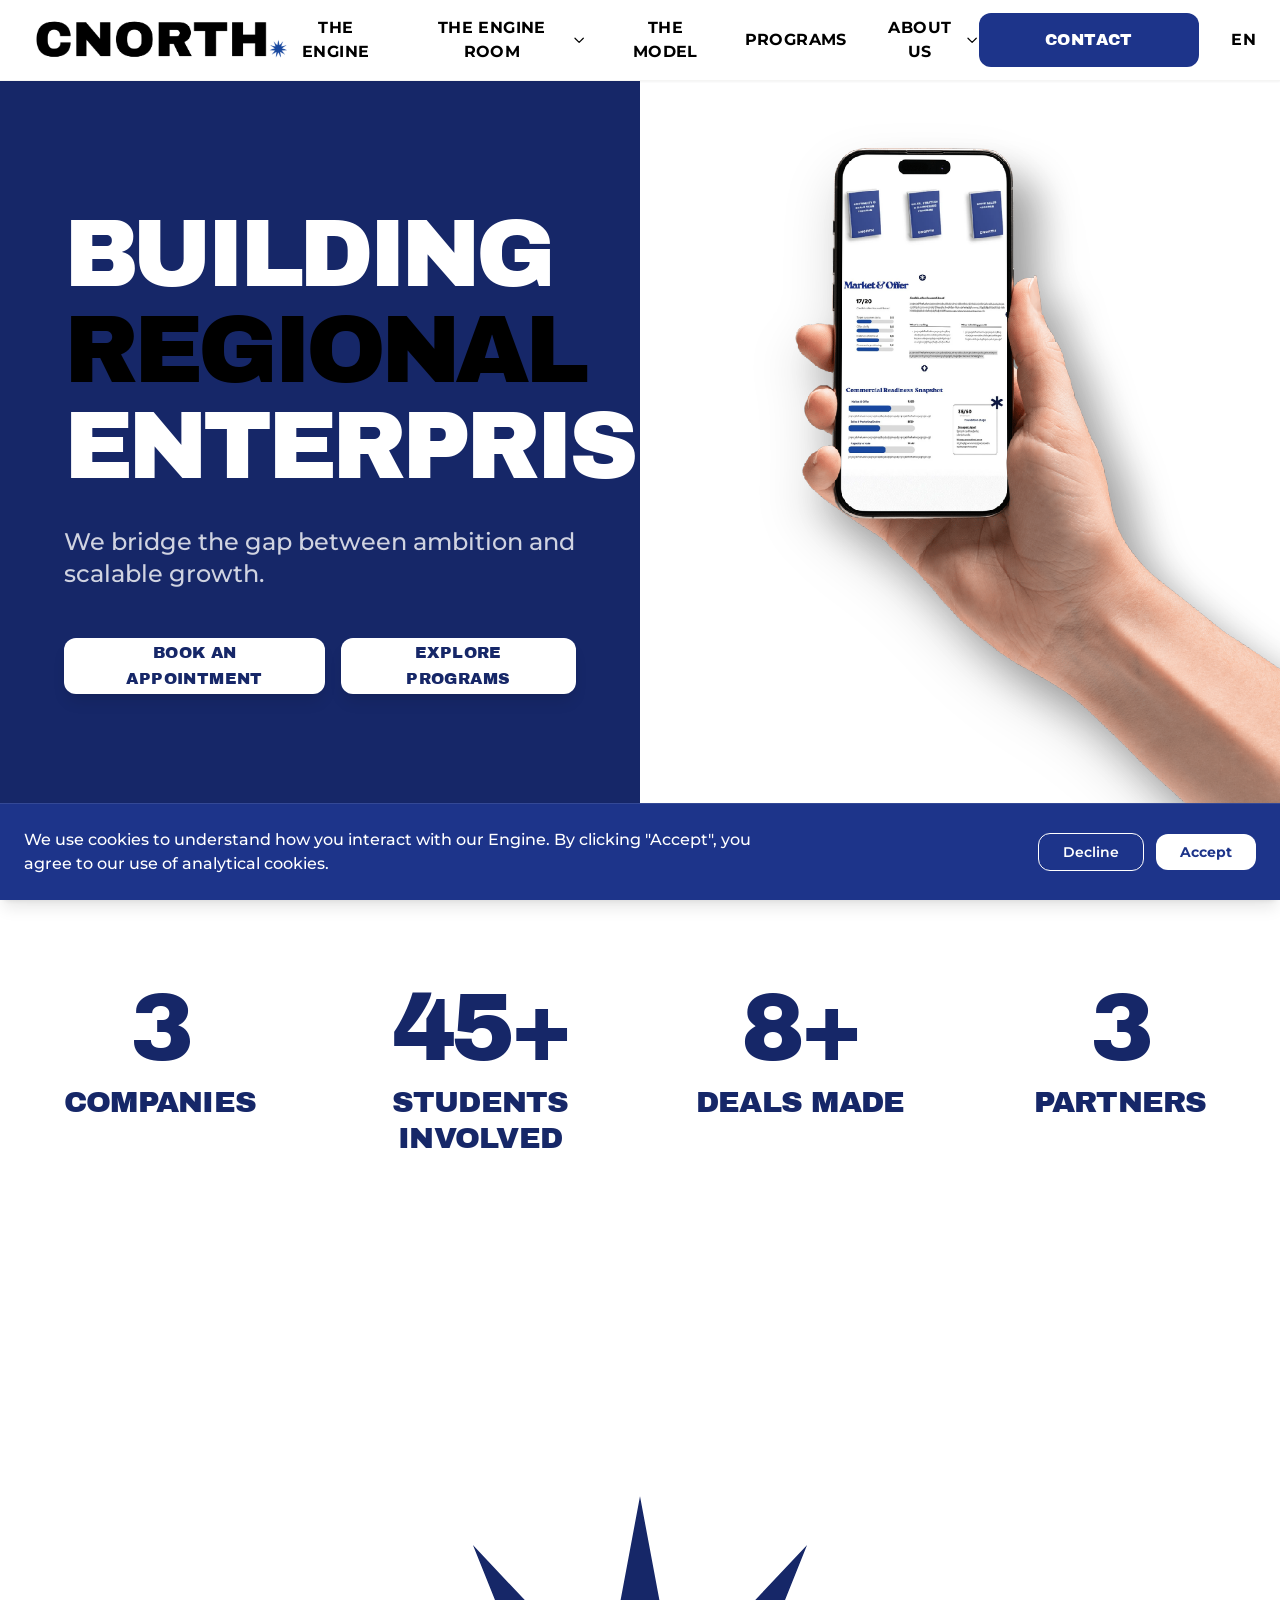
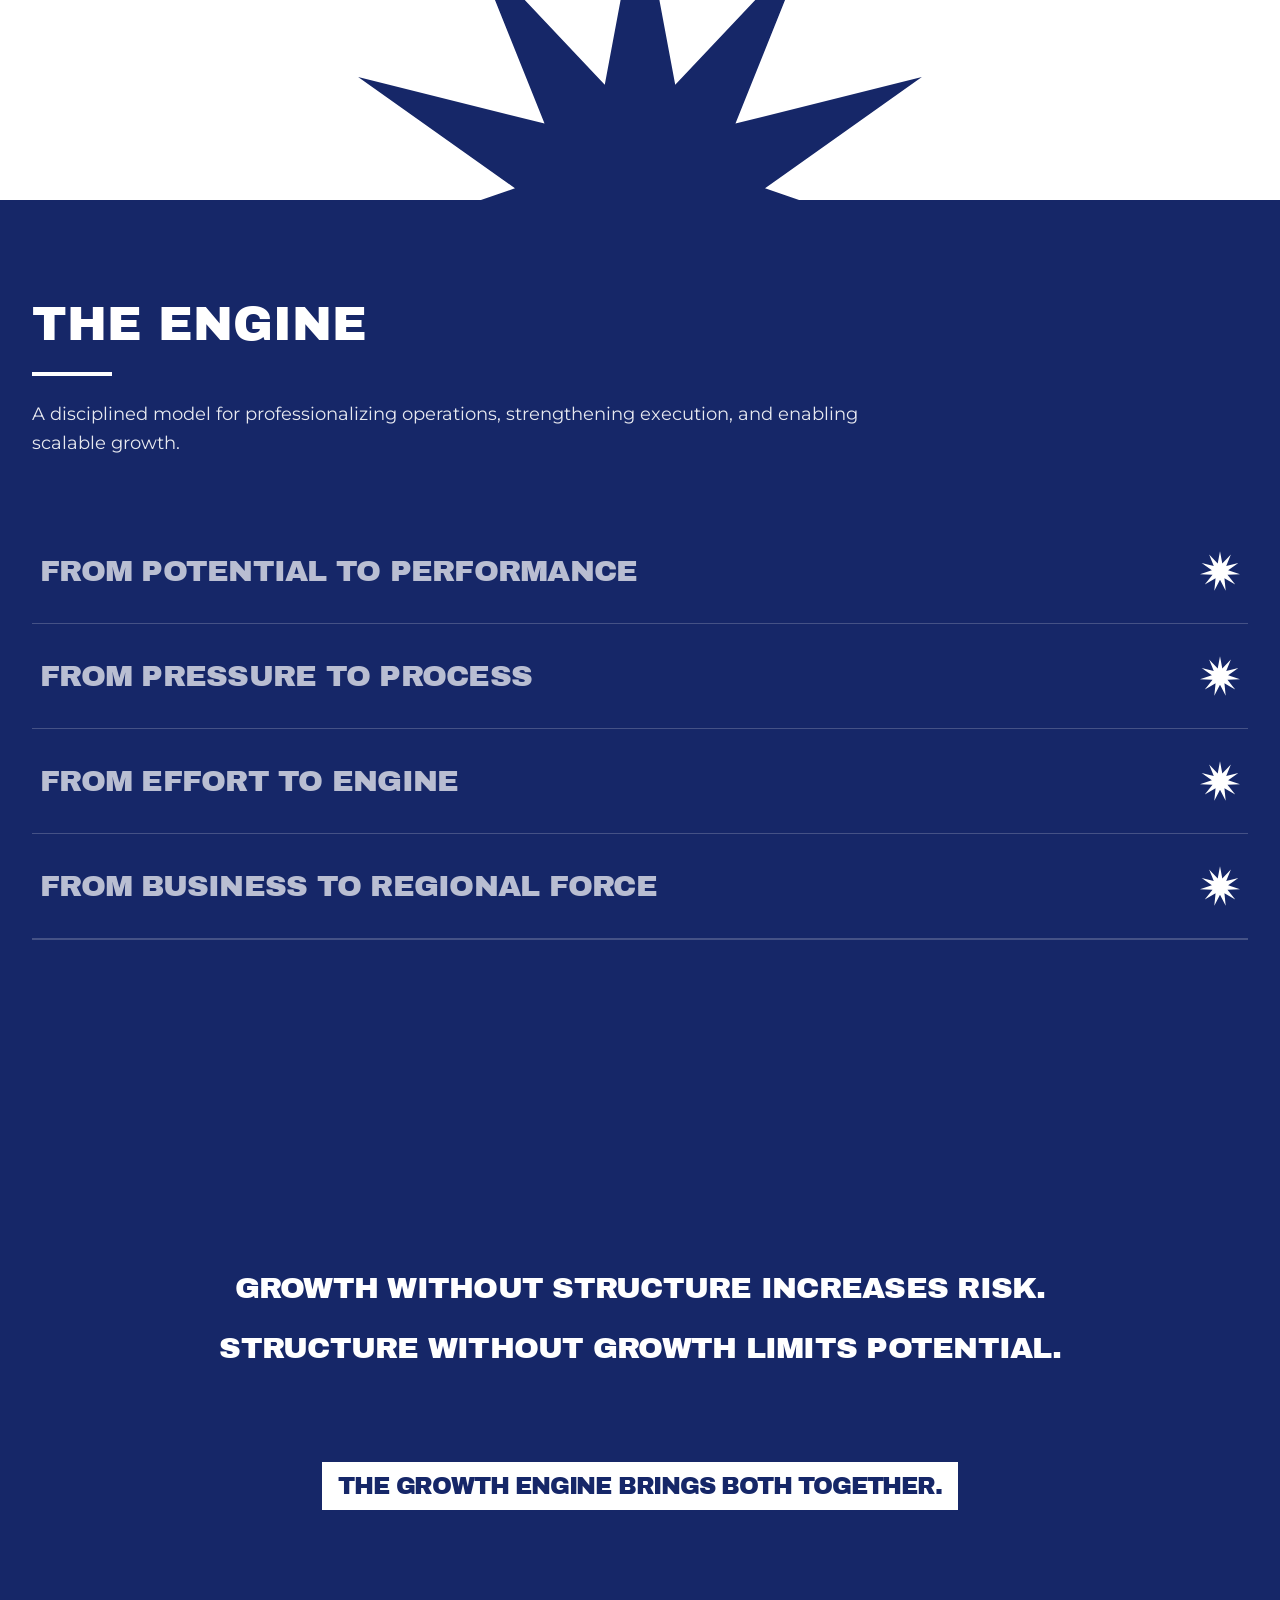
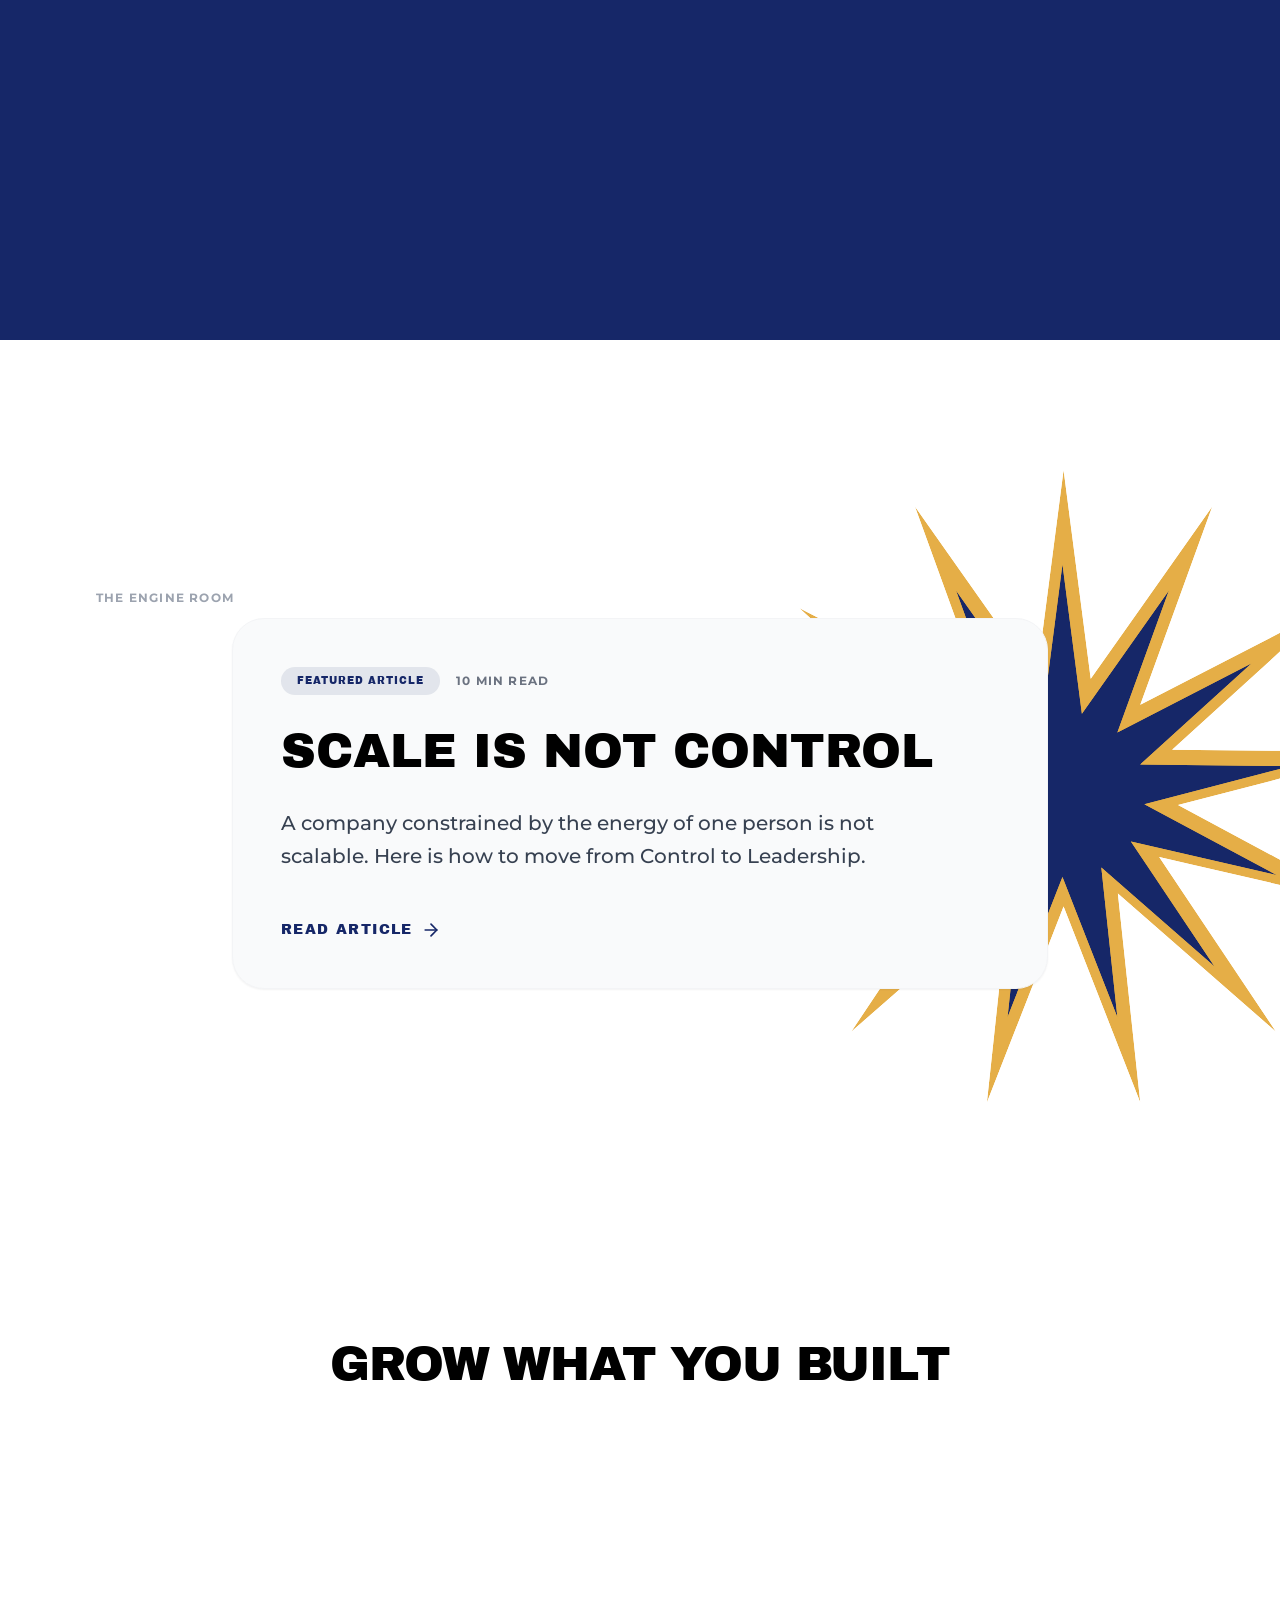
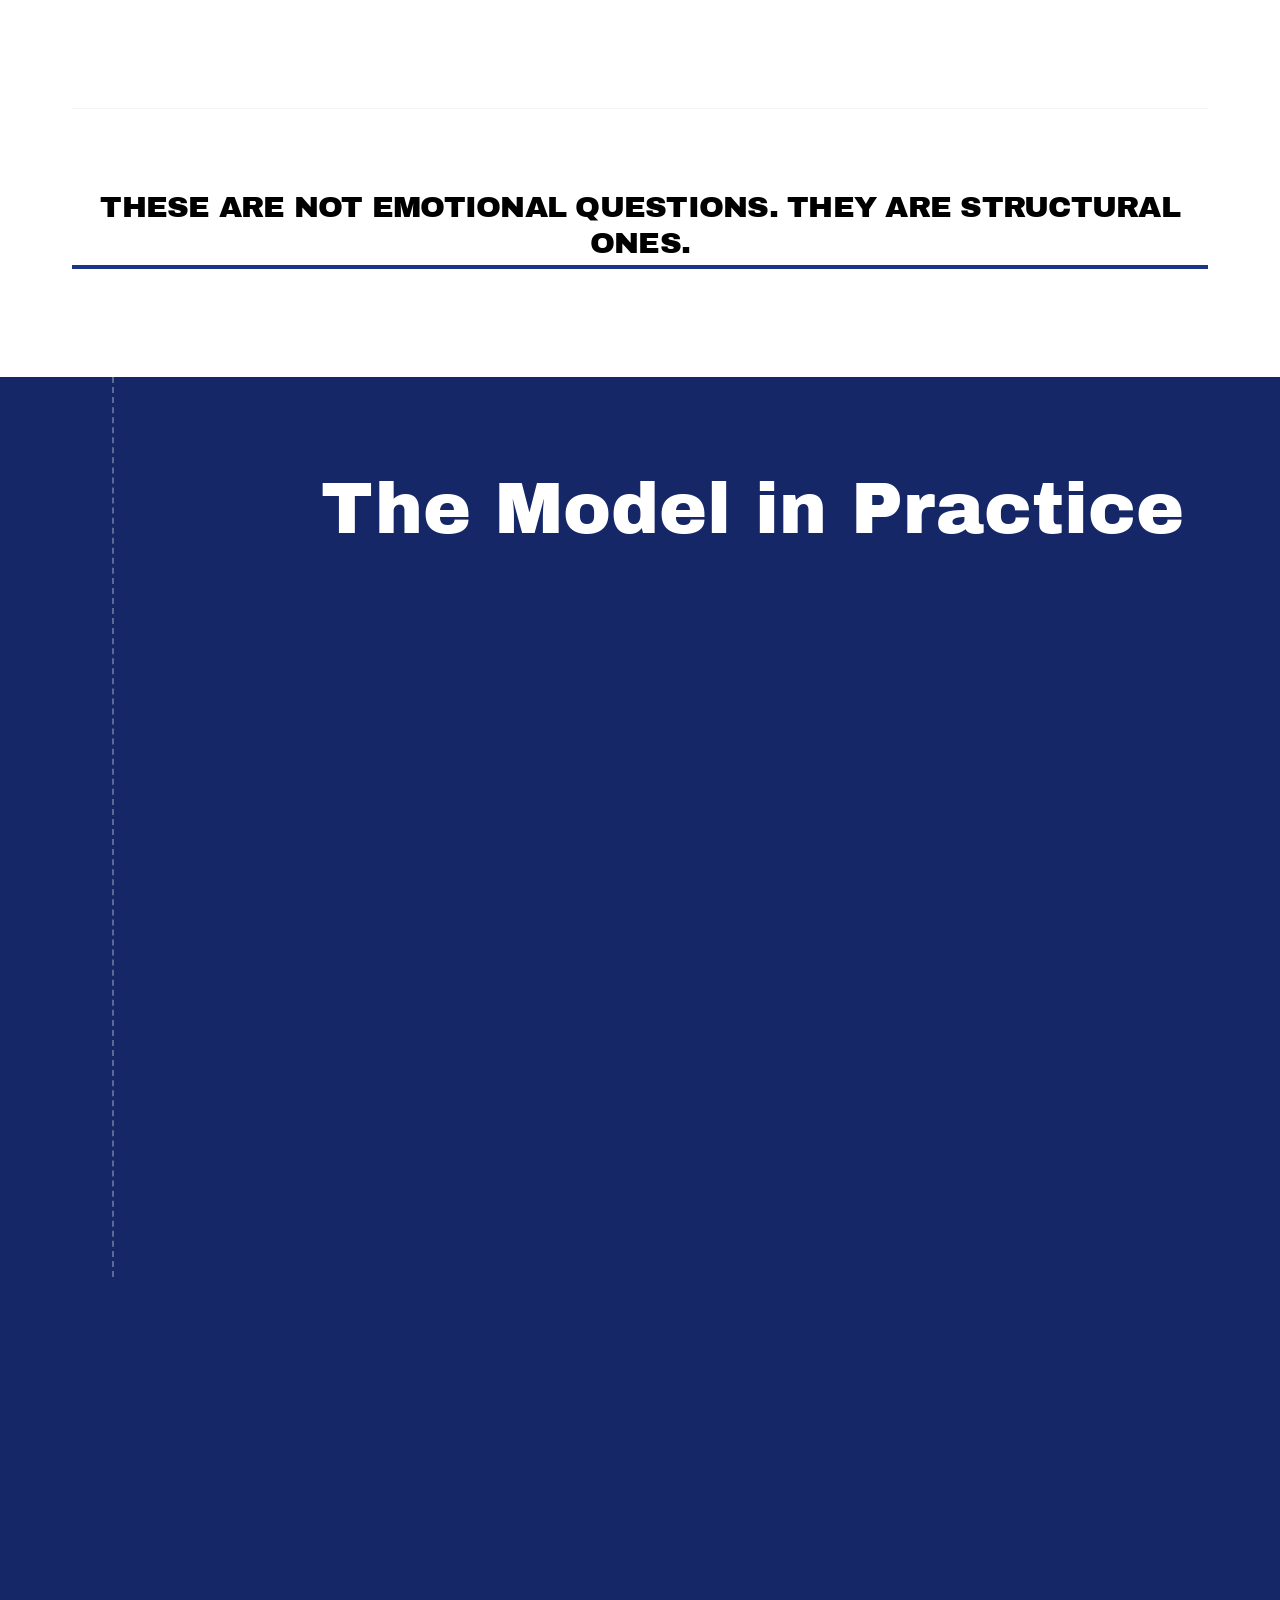
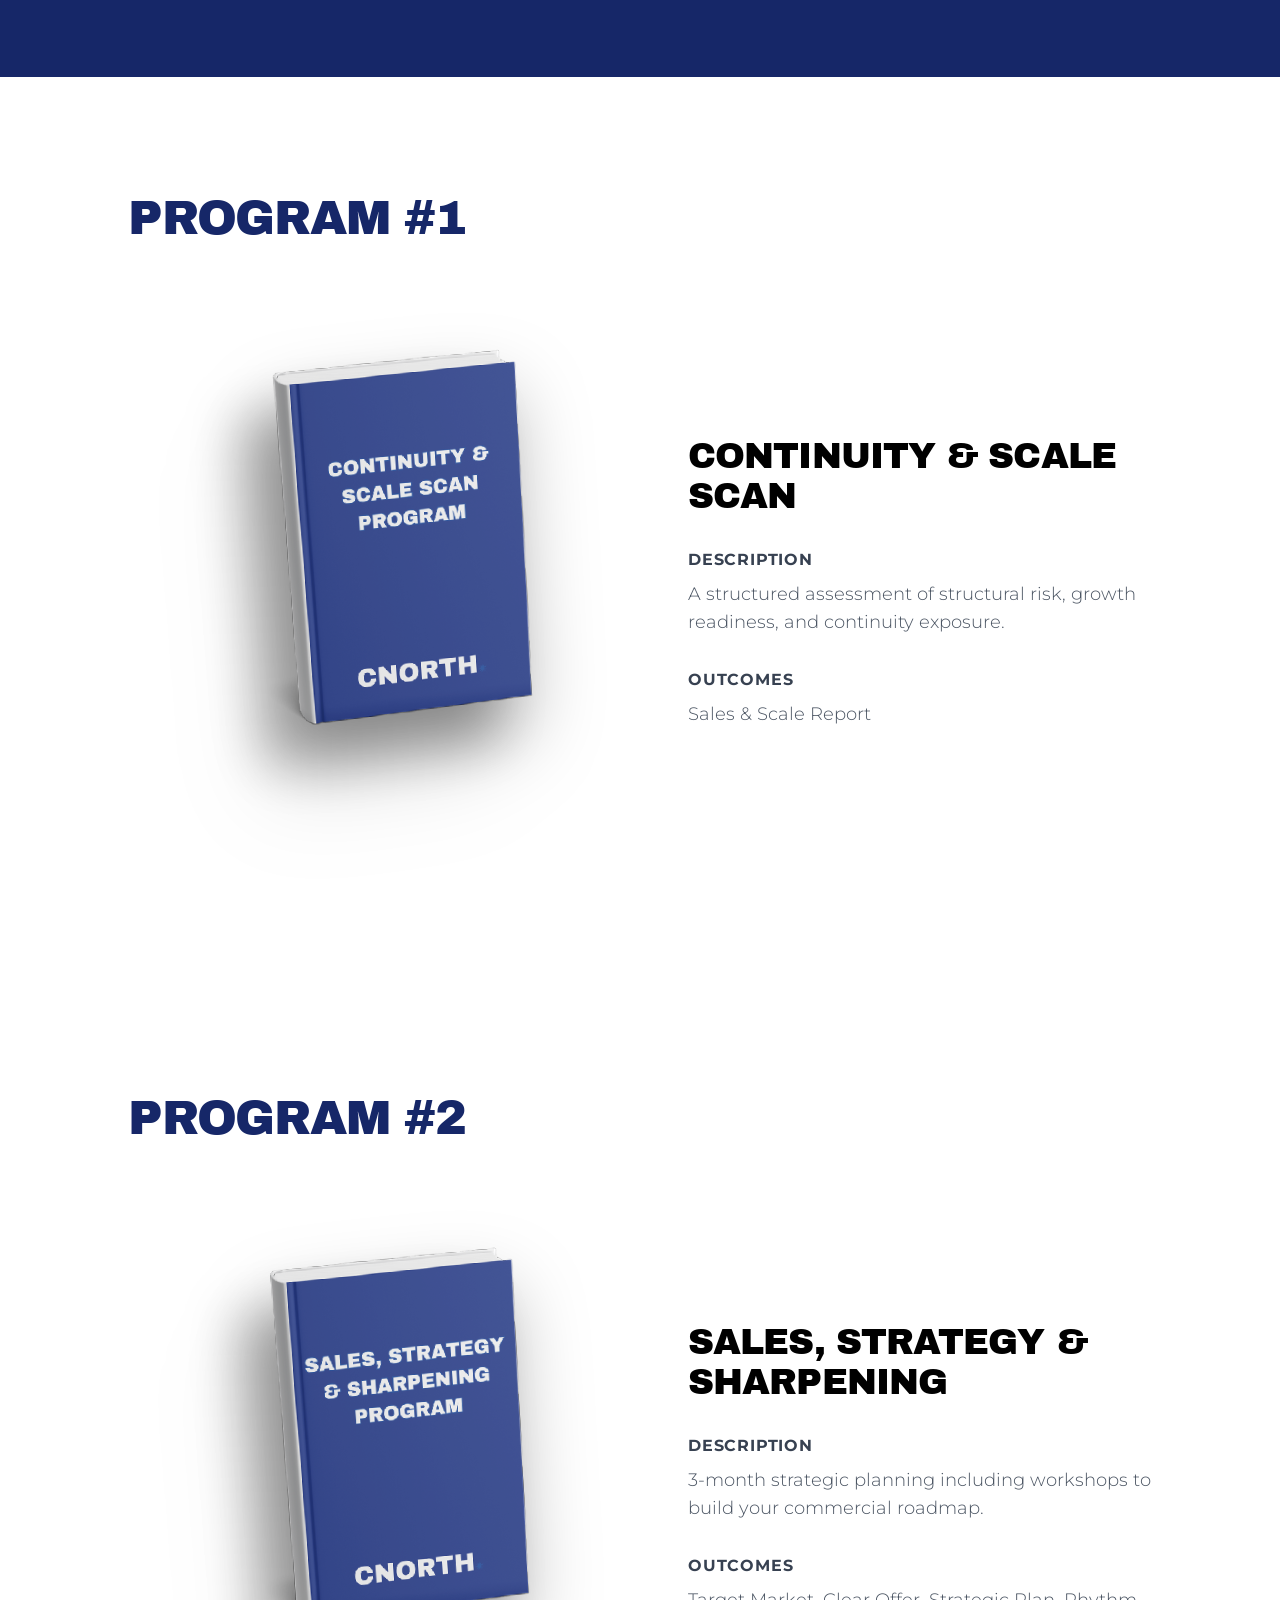
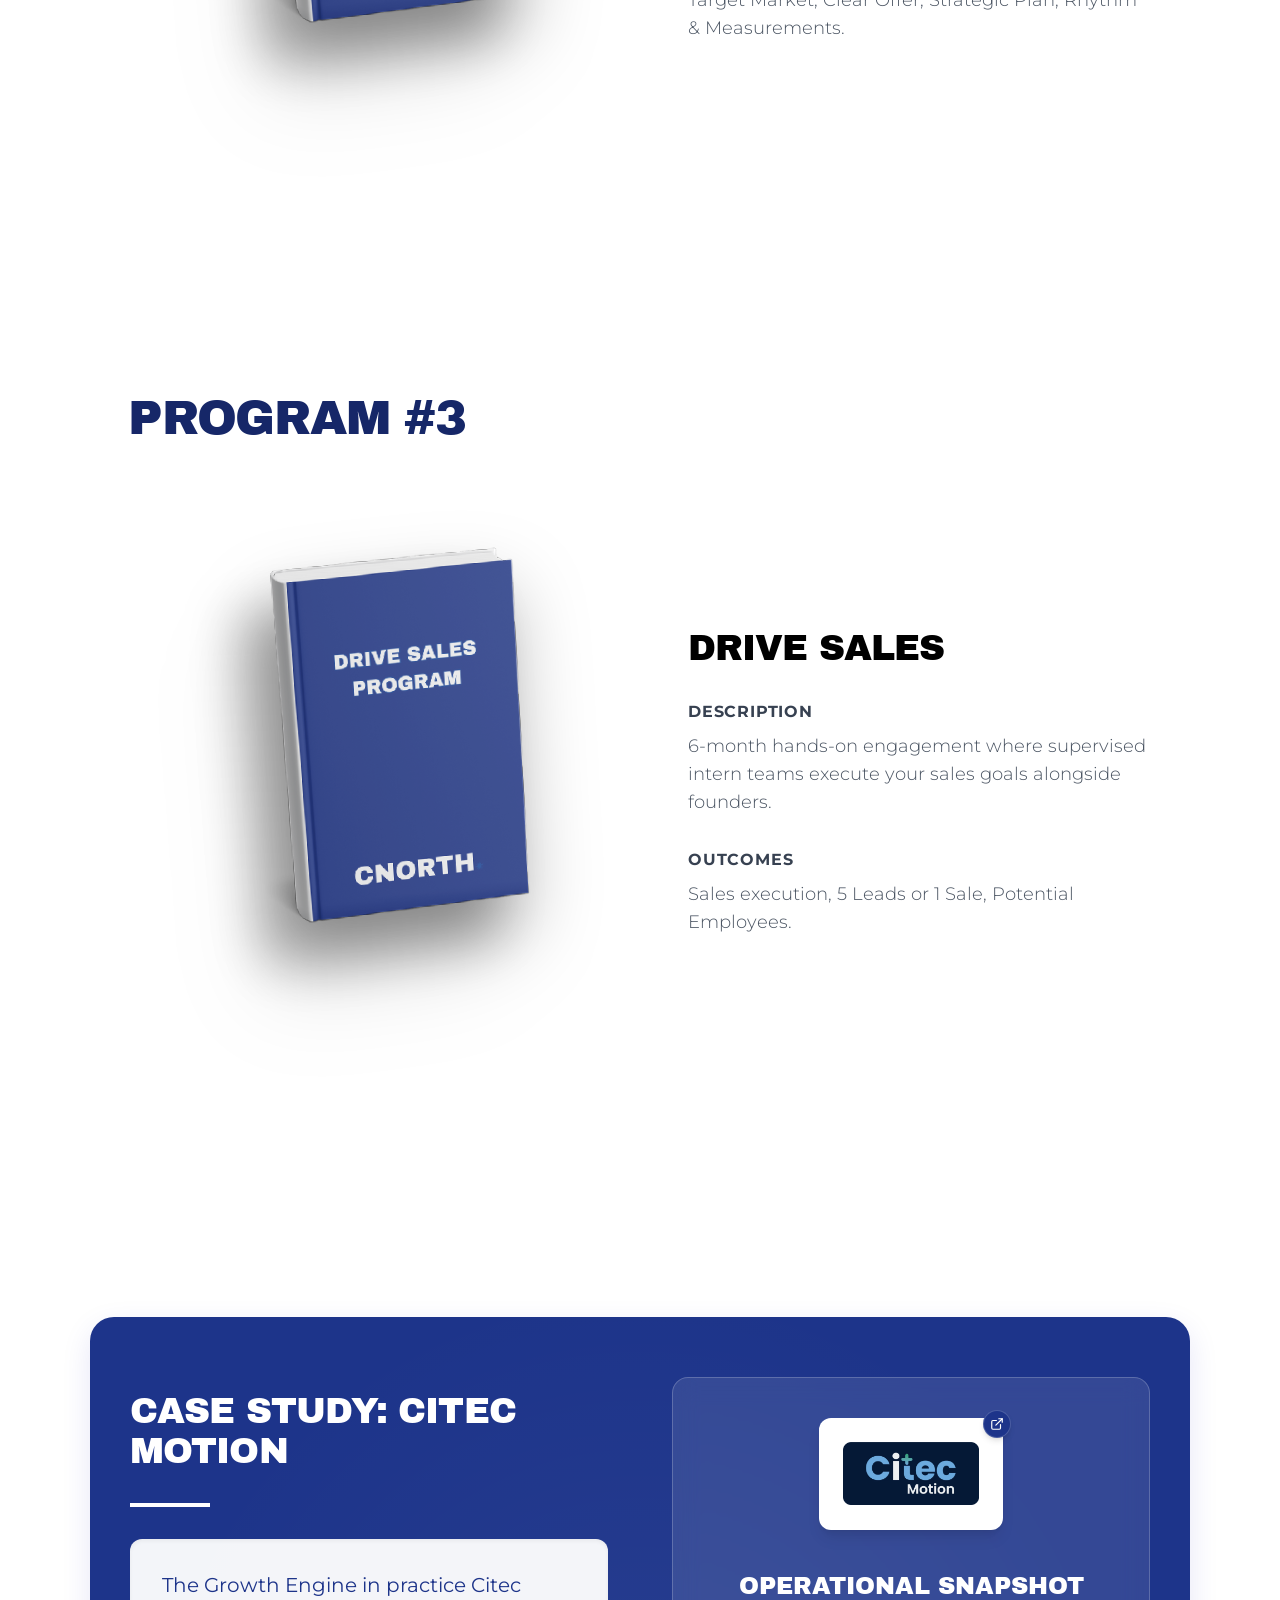
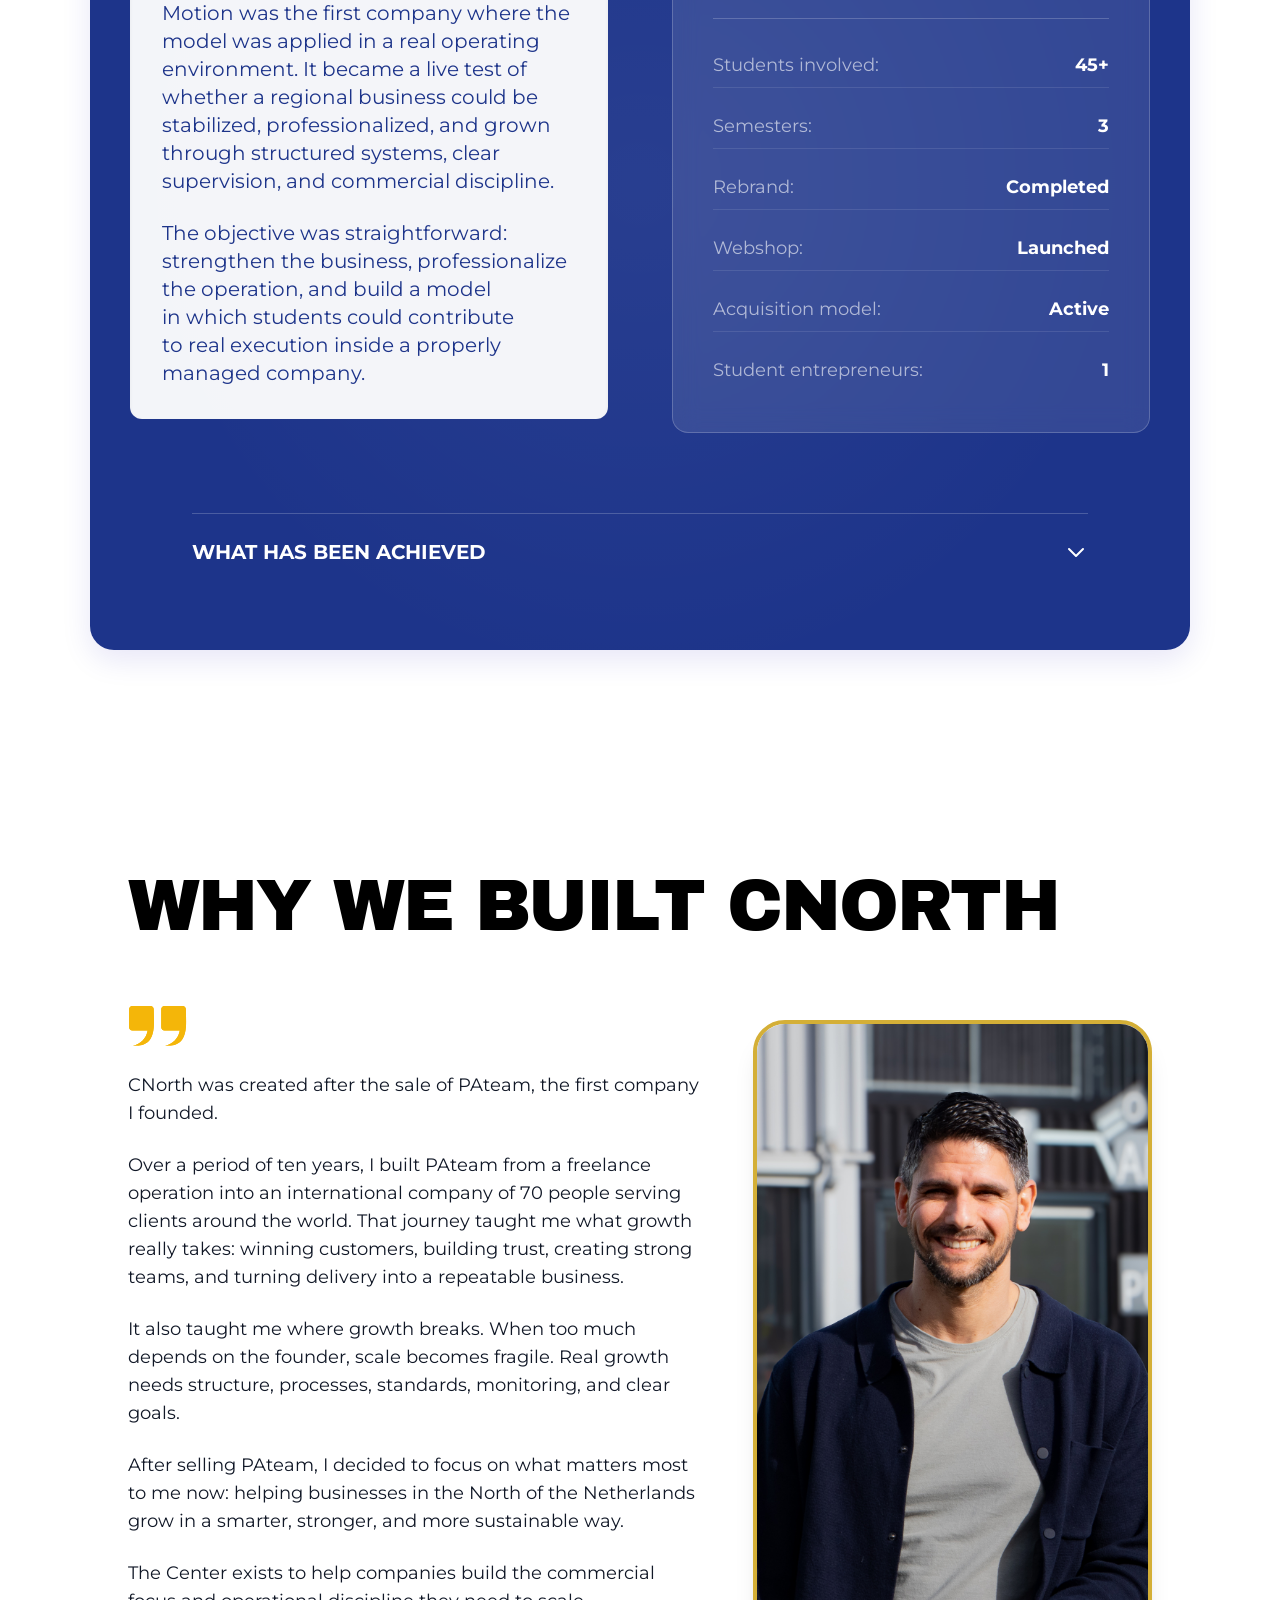
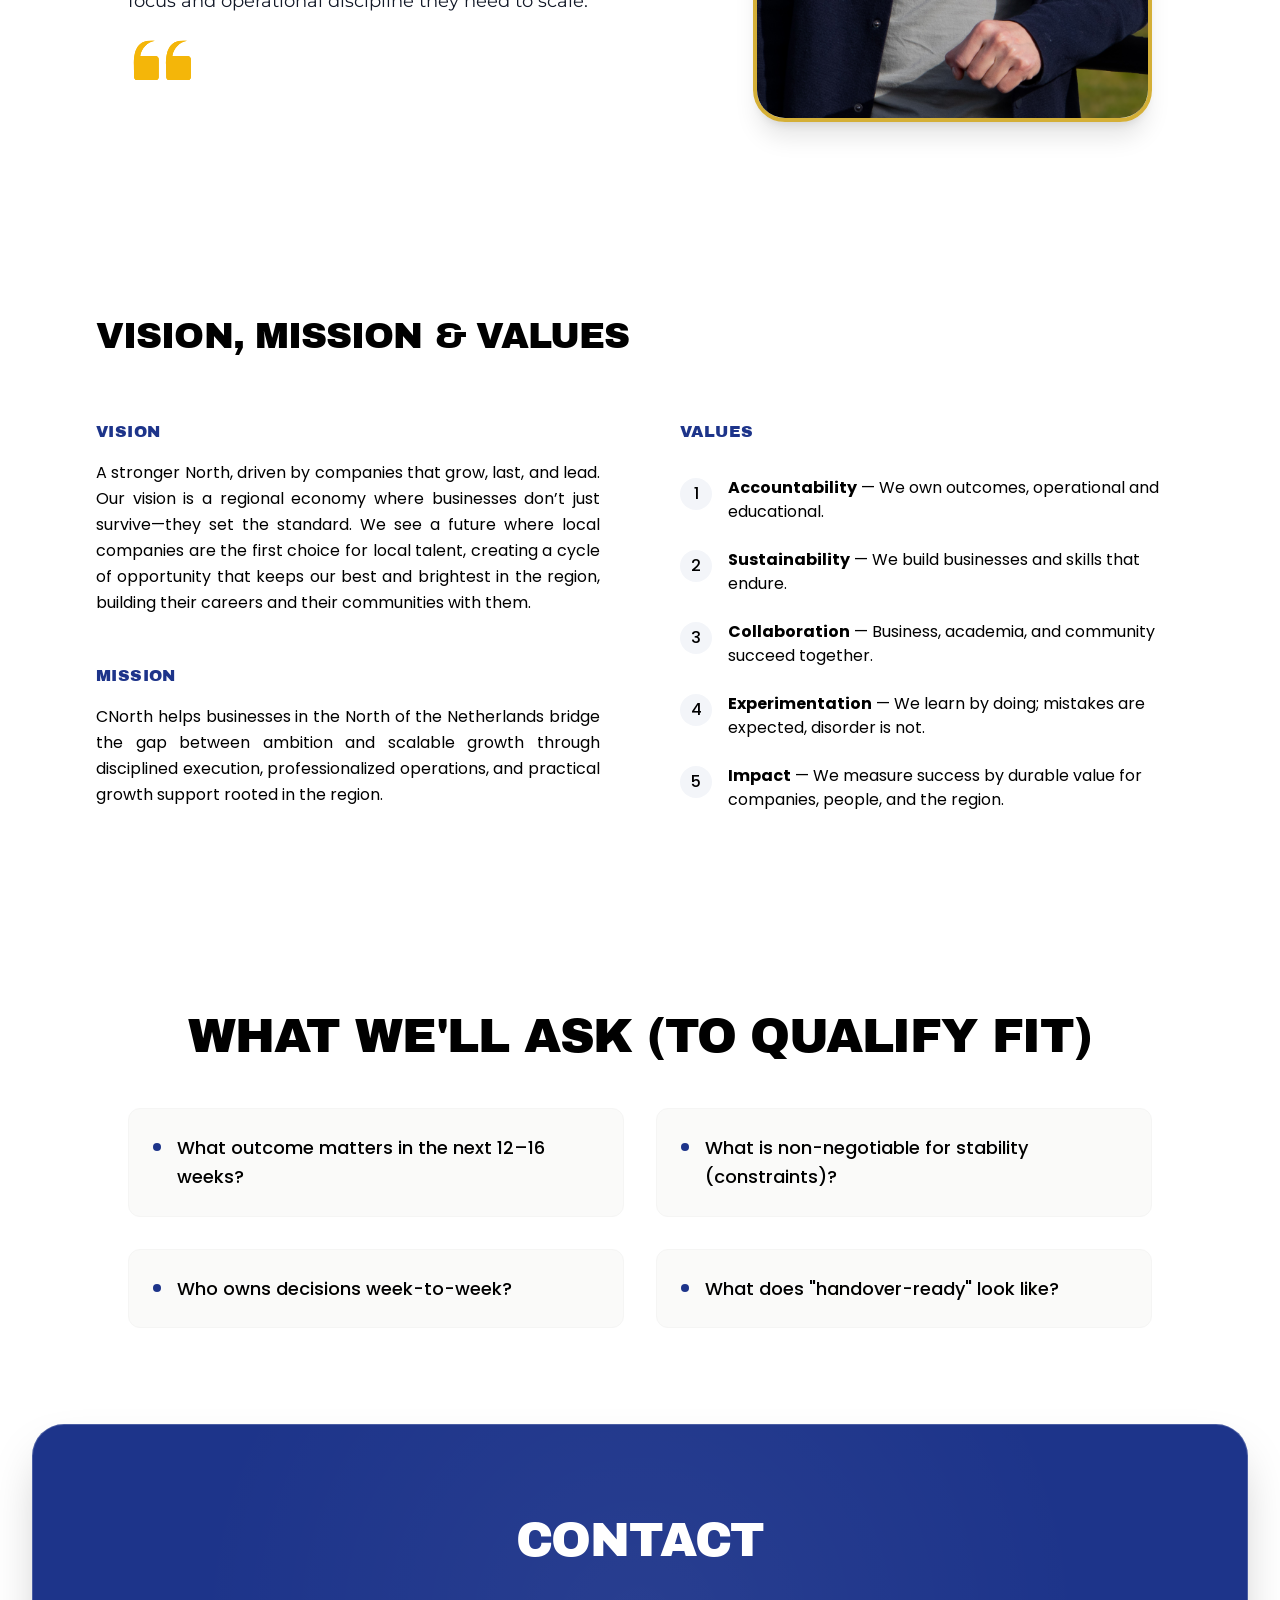
<file: index.html>
<!doctype html>
<html lang="en">
  <head>
    <script>
      window.dataLayer = window.dataLayer || [];
      function gtag(){dataLayer.push(arguments);}
      
      // Default all consent to 'denied'
      gtag('consent', 'default', {
        'ad_storage': 'denied',
        'ad_user_data': 'denied',
        'ad_personalization': 'denied',
        'analytics_storage': 'denied'
      });
    </script>
    <script async src="https://www.googletagmanager.com/gtag/js?id=G-RBRDSWH9CH"></script>
    <script>
      gtag('js', new Date());
      gtag('config', 'G-RBRDSWH9CH');
    </script>
    <meta charset="UTF-8" />
    <link rel="icon" type="image/svg+xml" href="/favicon.svg">
    <meta name="viewport" content="width=device-width, initial-scale=1.0" />
    <link rel="preconnect" href="https://fonts.googleapis.com">
    <link rel="preconnect" href="https://fonts.gstatic.com" crossorigin>
    <link href="https://fonts.googleapis.com/css2?family=Archivo+Black&family=Montserrat:wght@400;500;600;700&family=Poppins:ital,wght@0,400;0,500;1,400;1,500&display=swap" rel="stylesheet">
    <title>The North Center for Enterprise</title>
    <script type="module" crossorigin src="/assets/index-INIAN0aA.js"></script>
    <link rel="stylesheet" crossorigin href="/assets/index-CaUnq5KI.css">
  </head>
  <body>
    <!-- DIAGNOSTIC_STAMP_VERIFIED_2026 -->
    <div id="root"></div>
  </body>
</html>
</file>
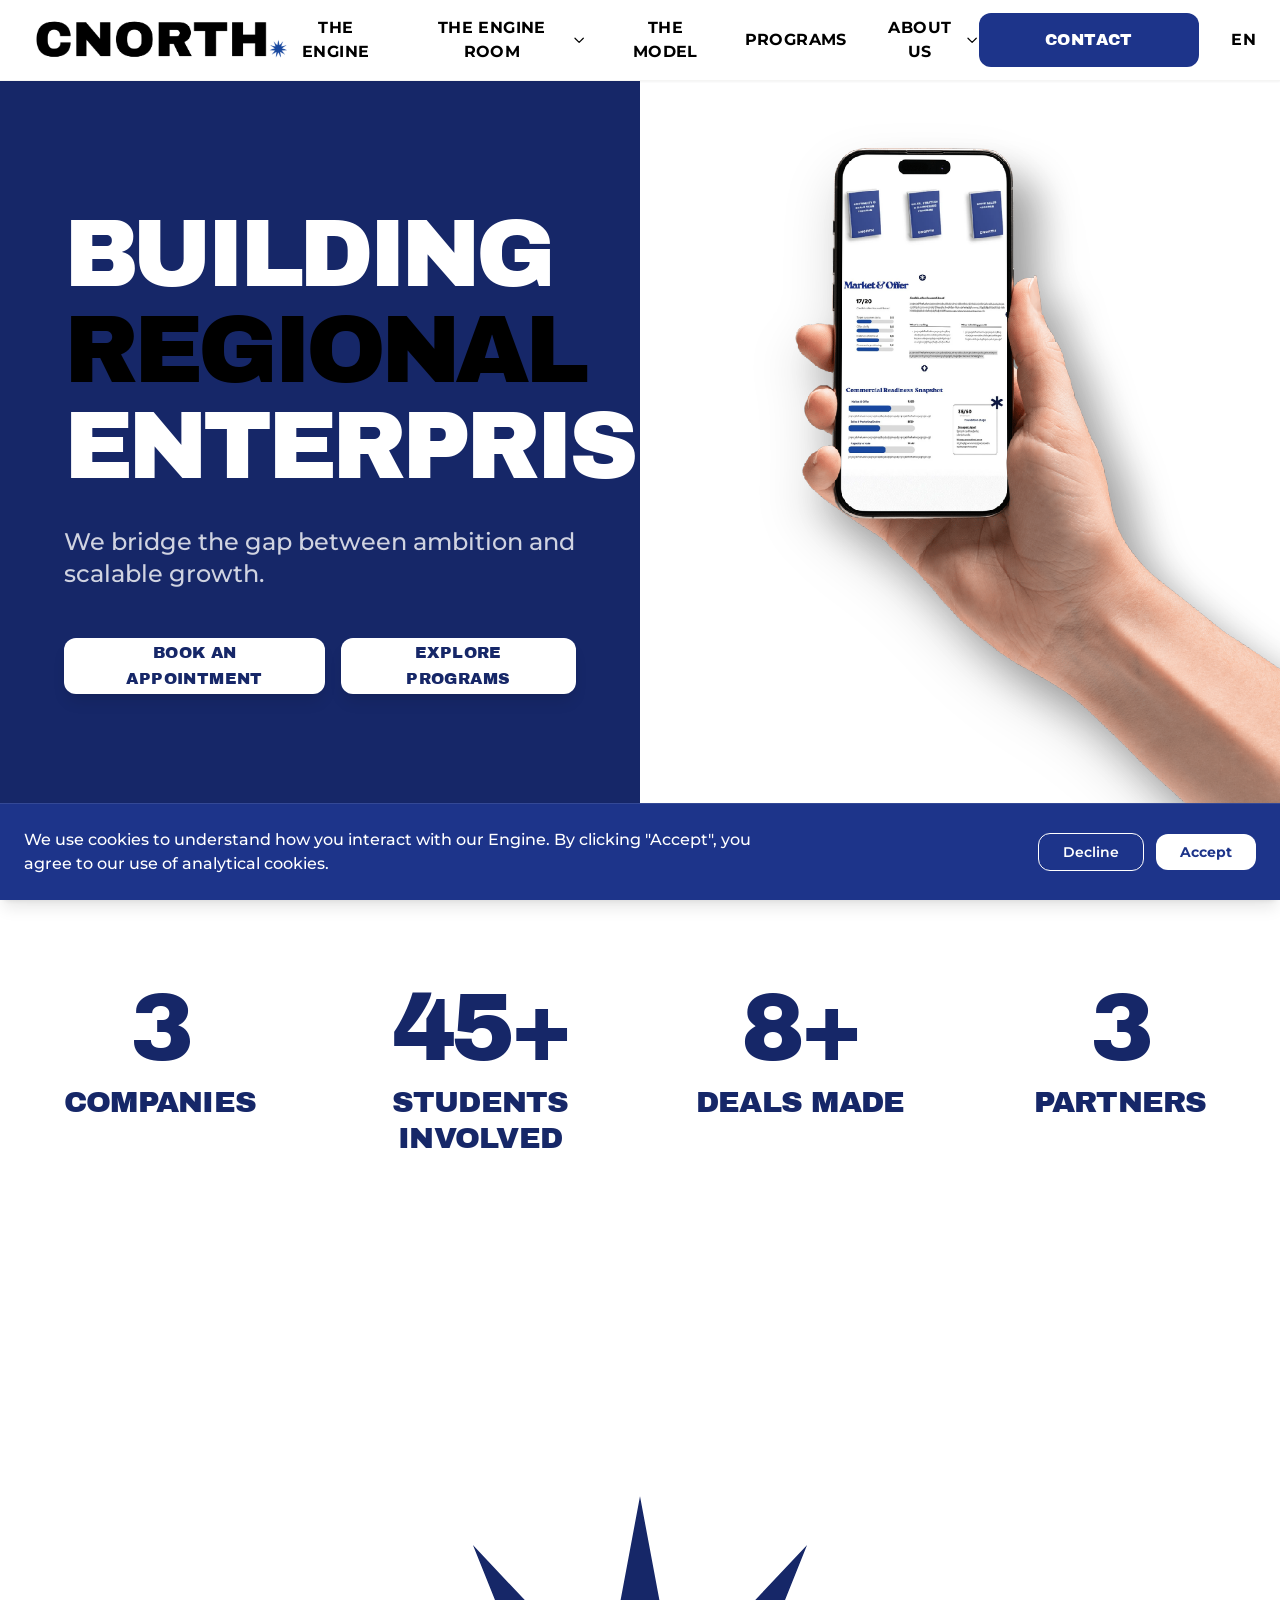
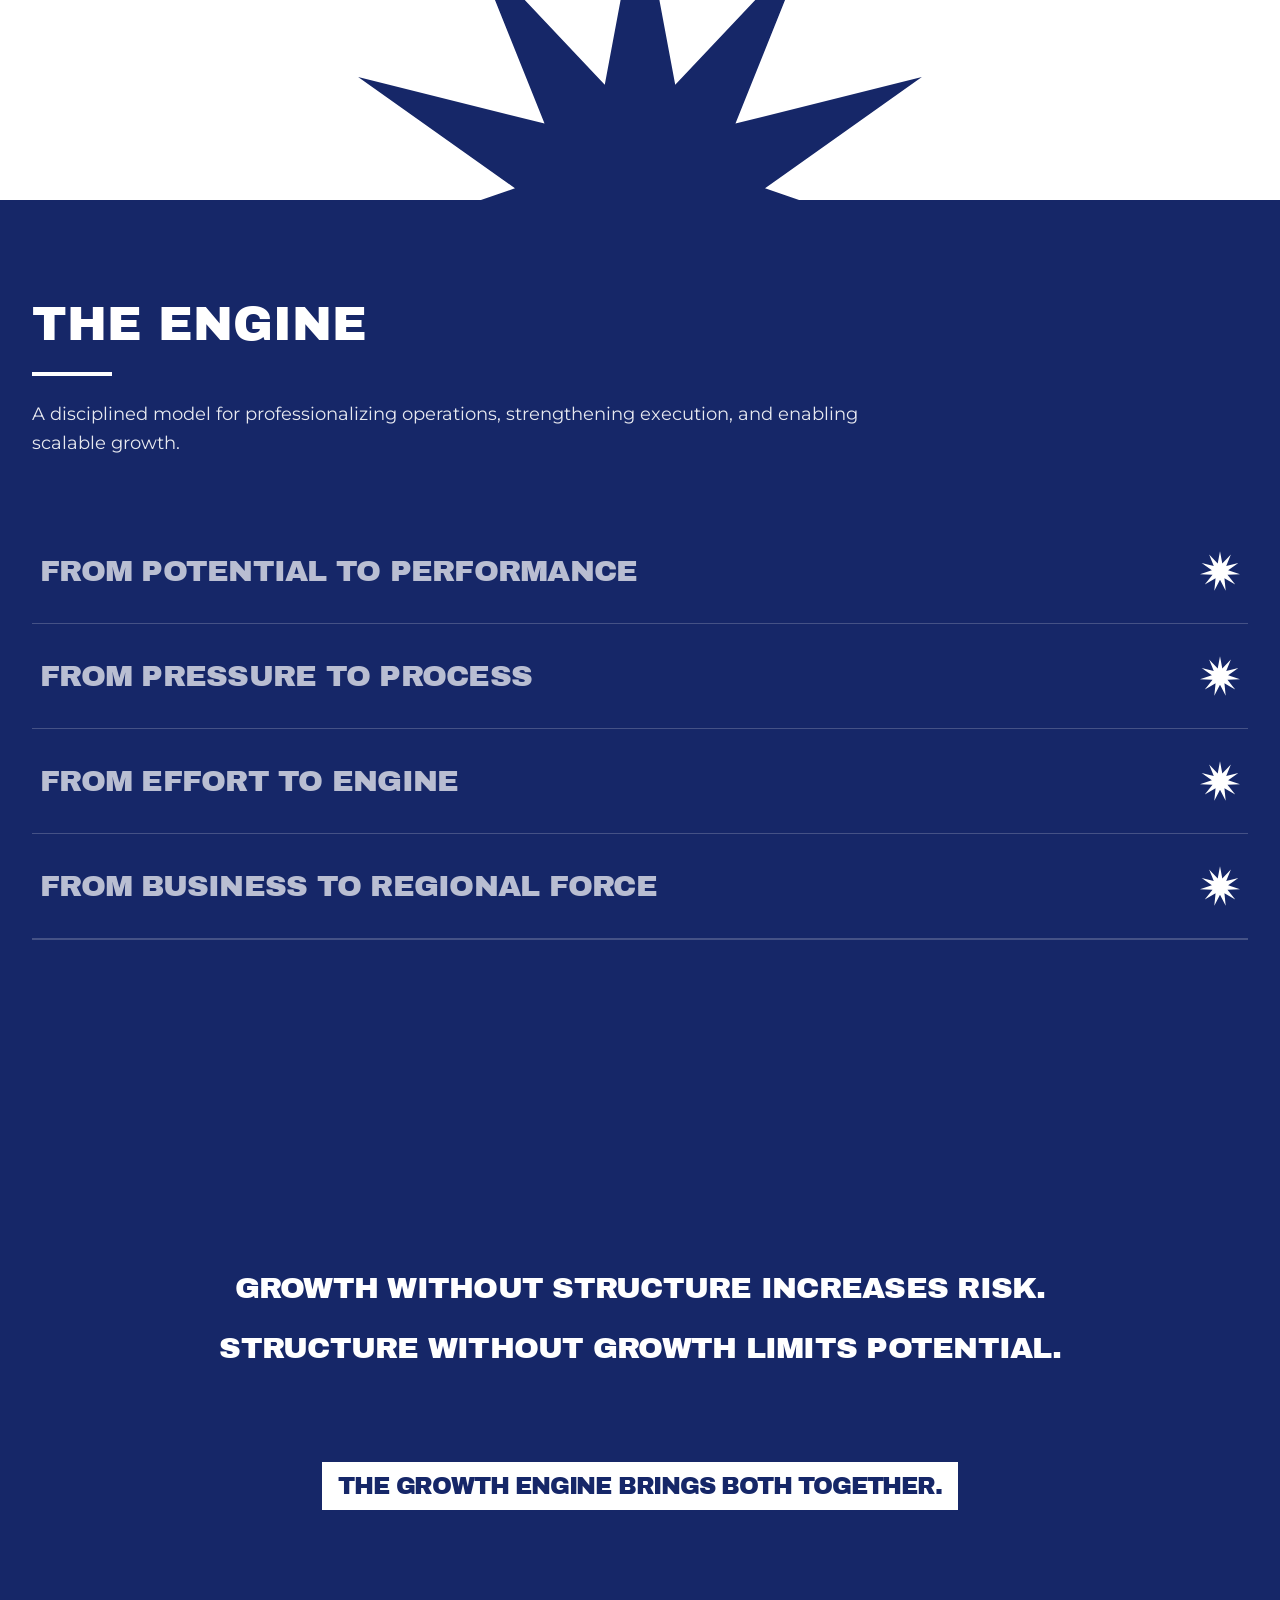
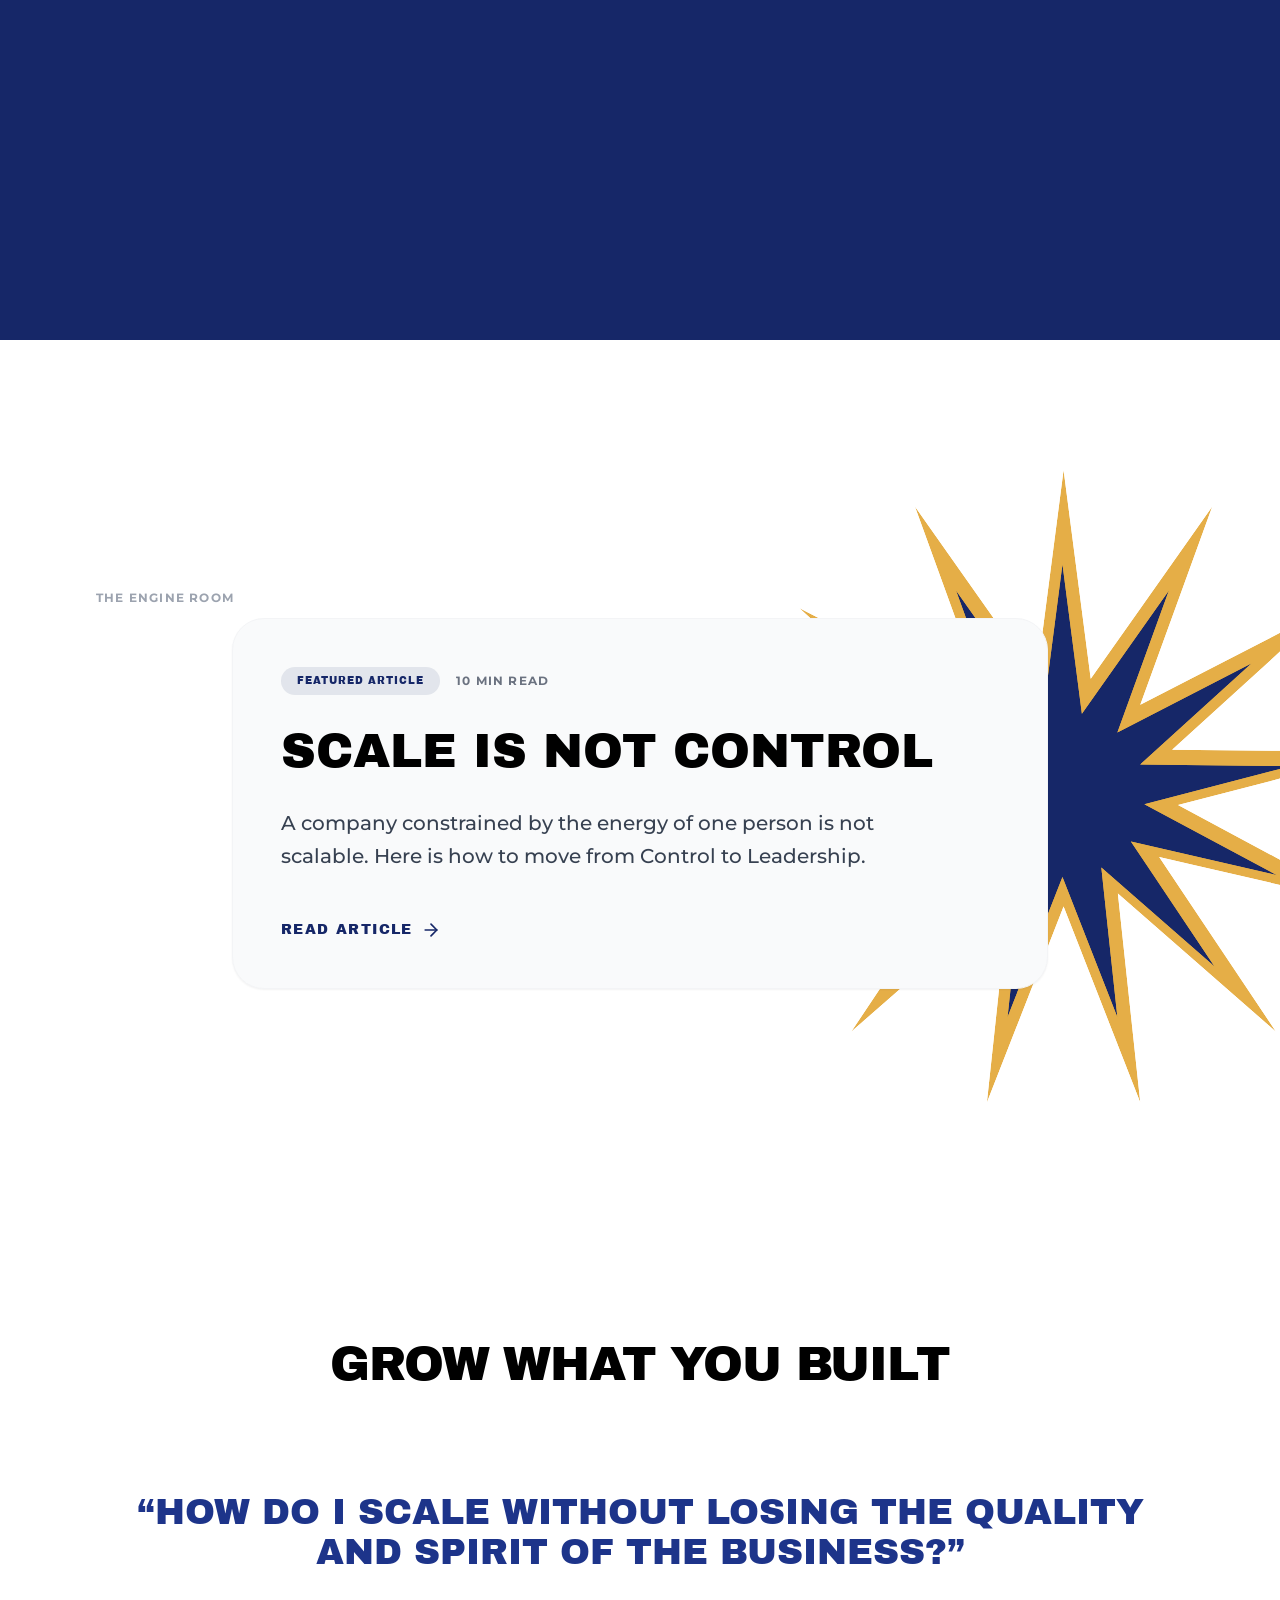
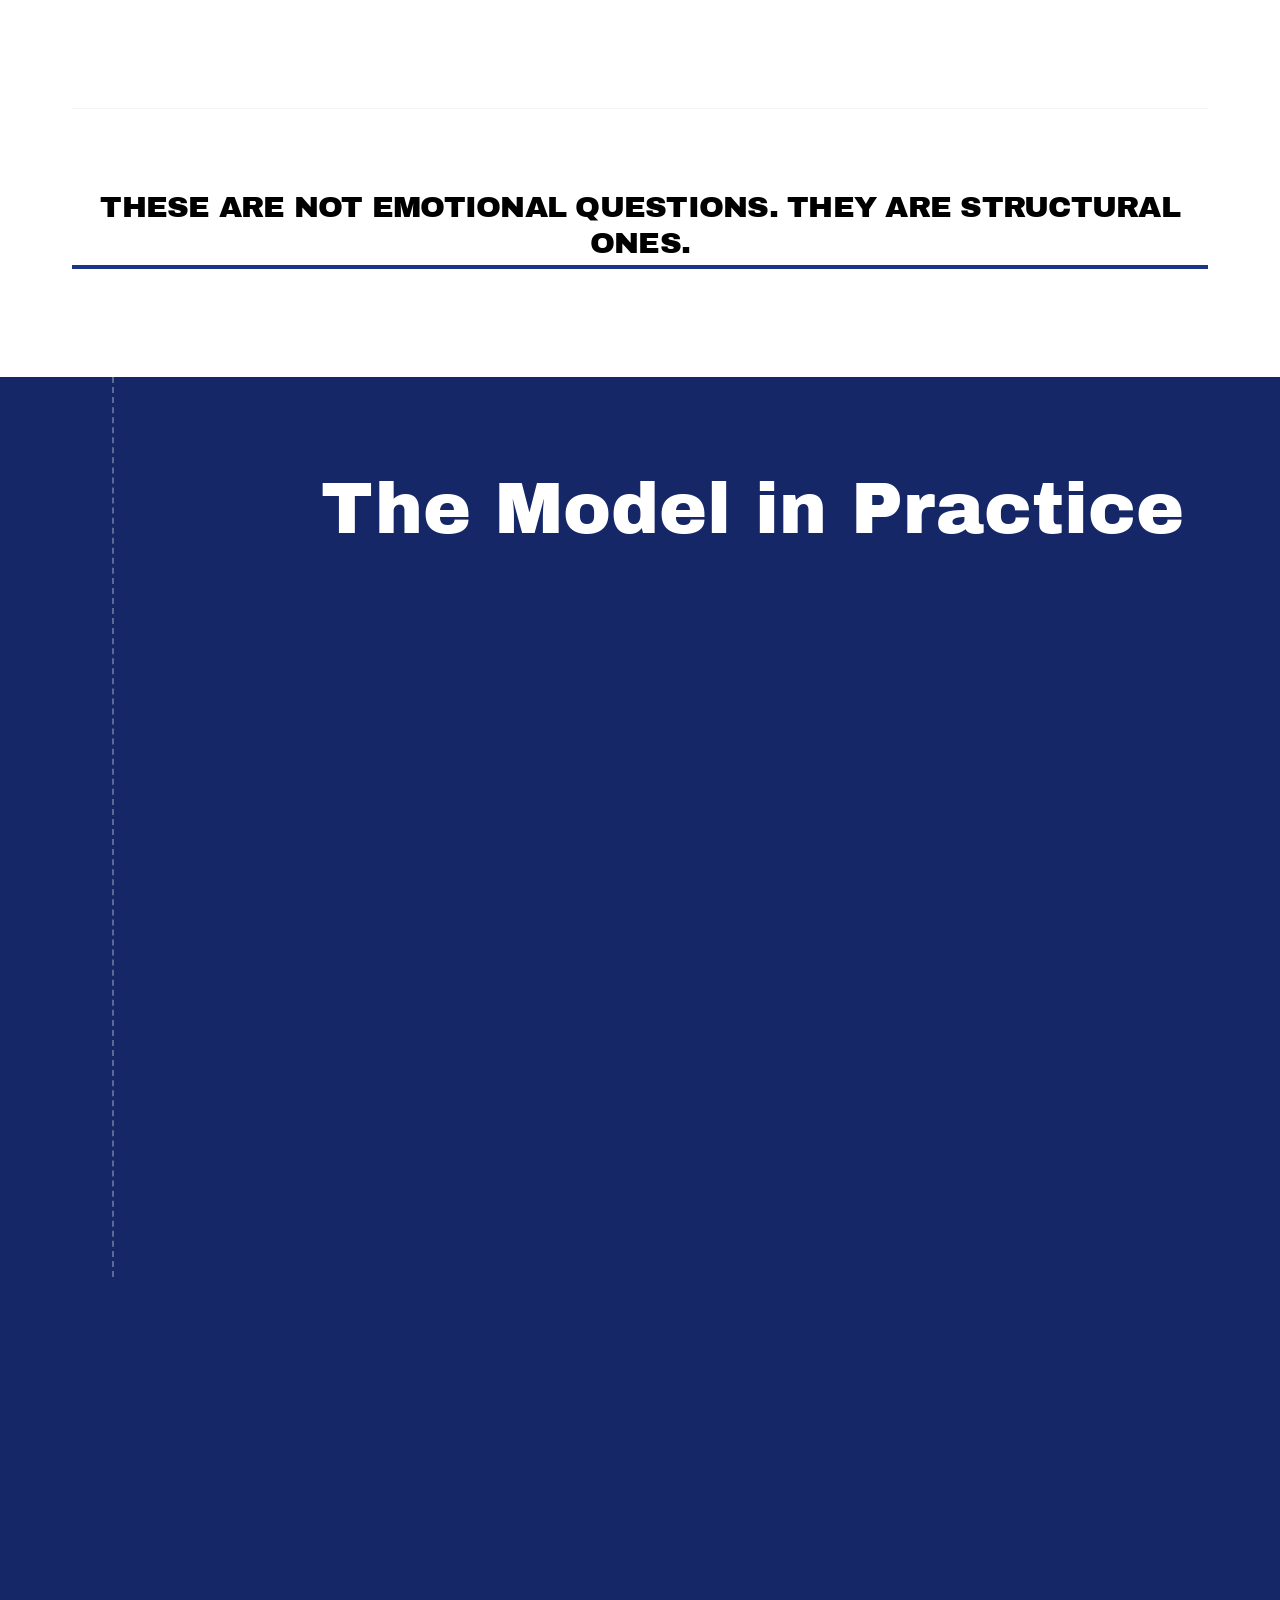
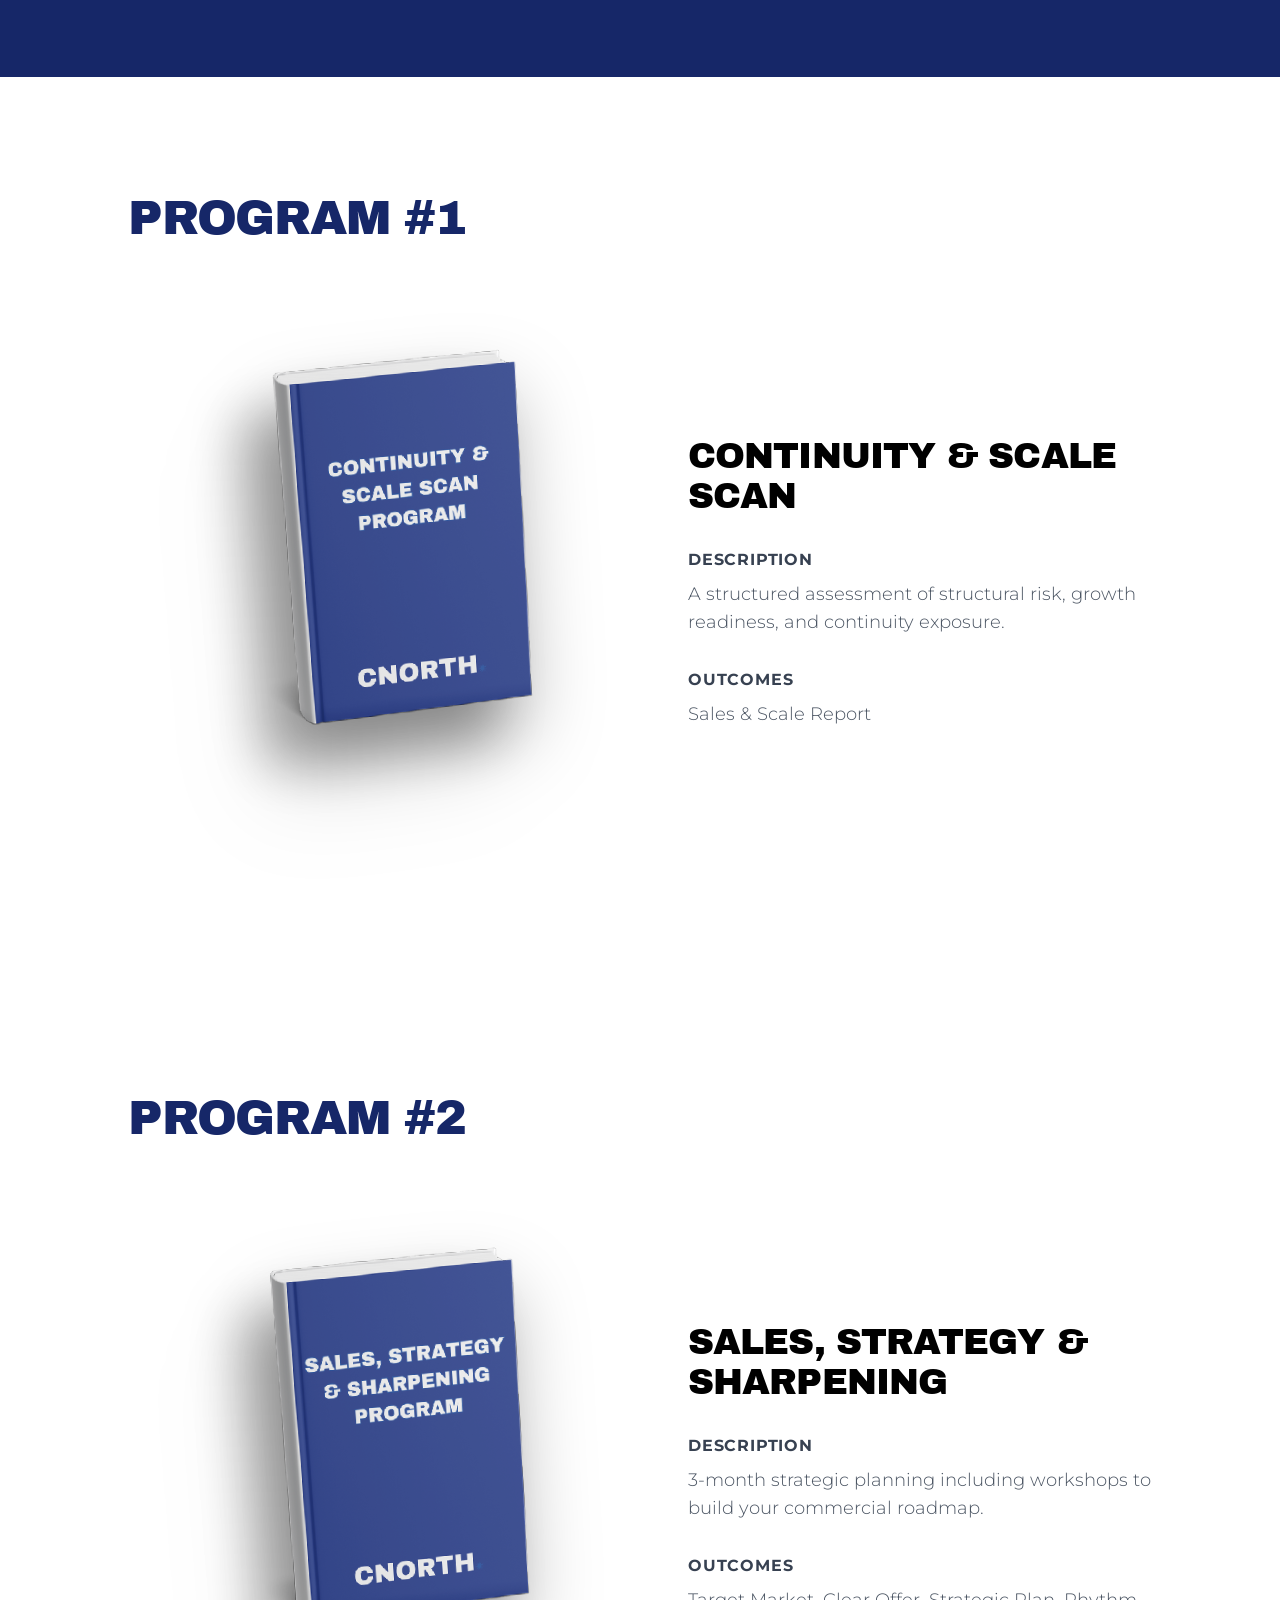
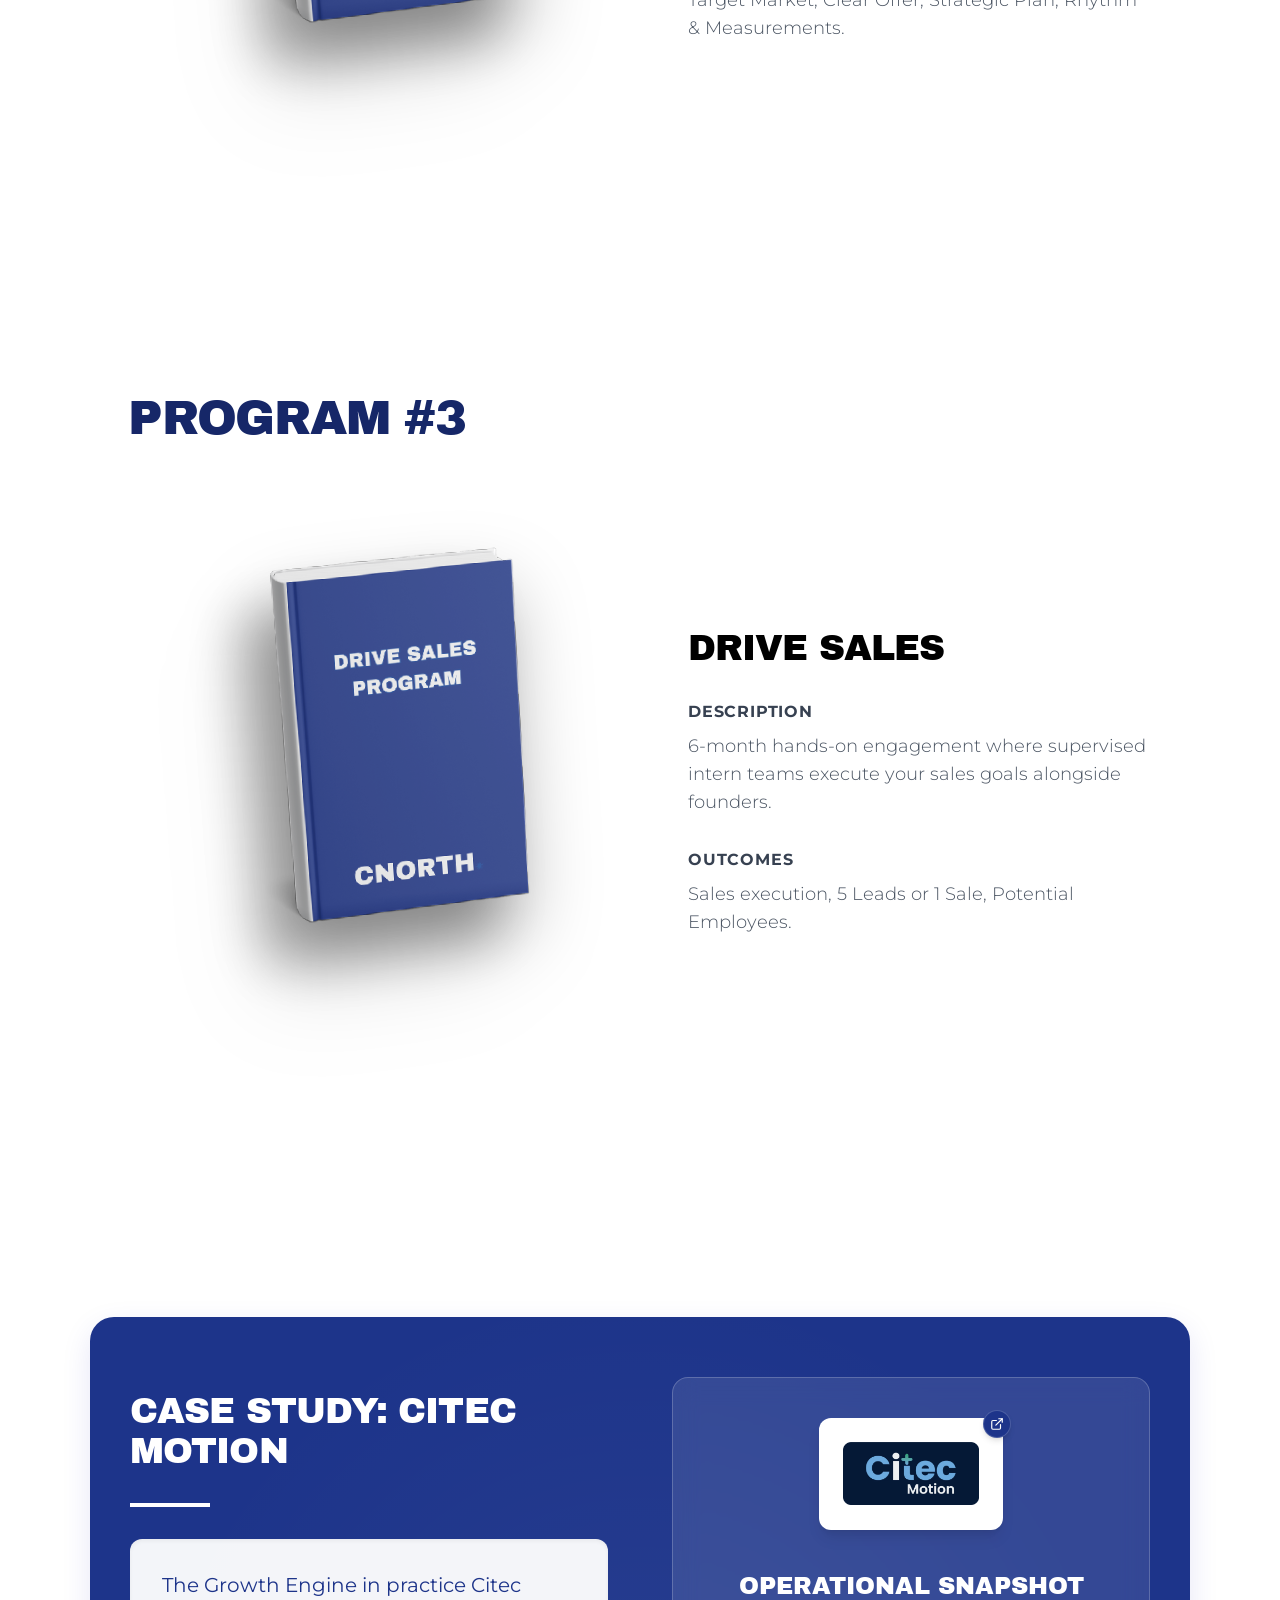
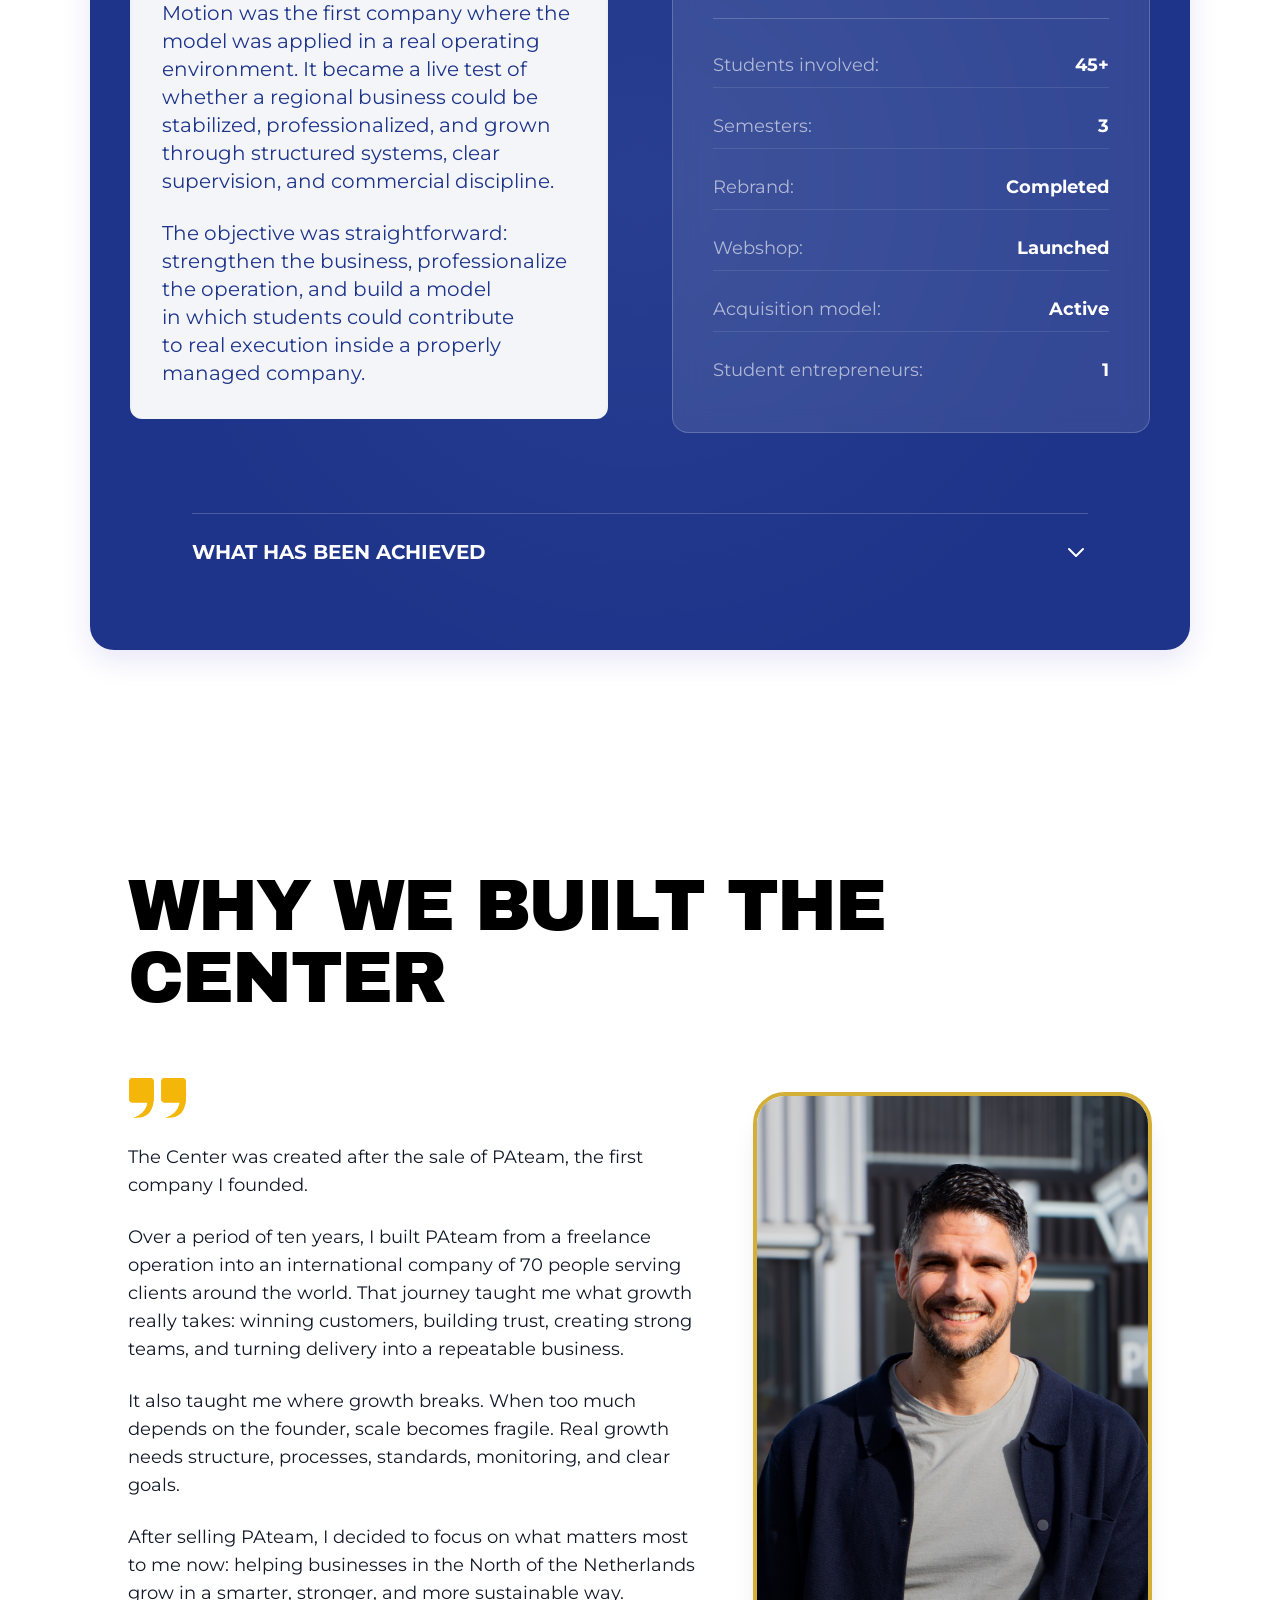
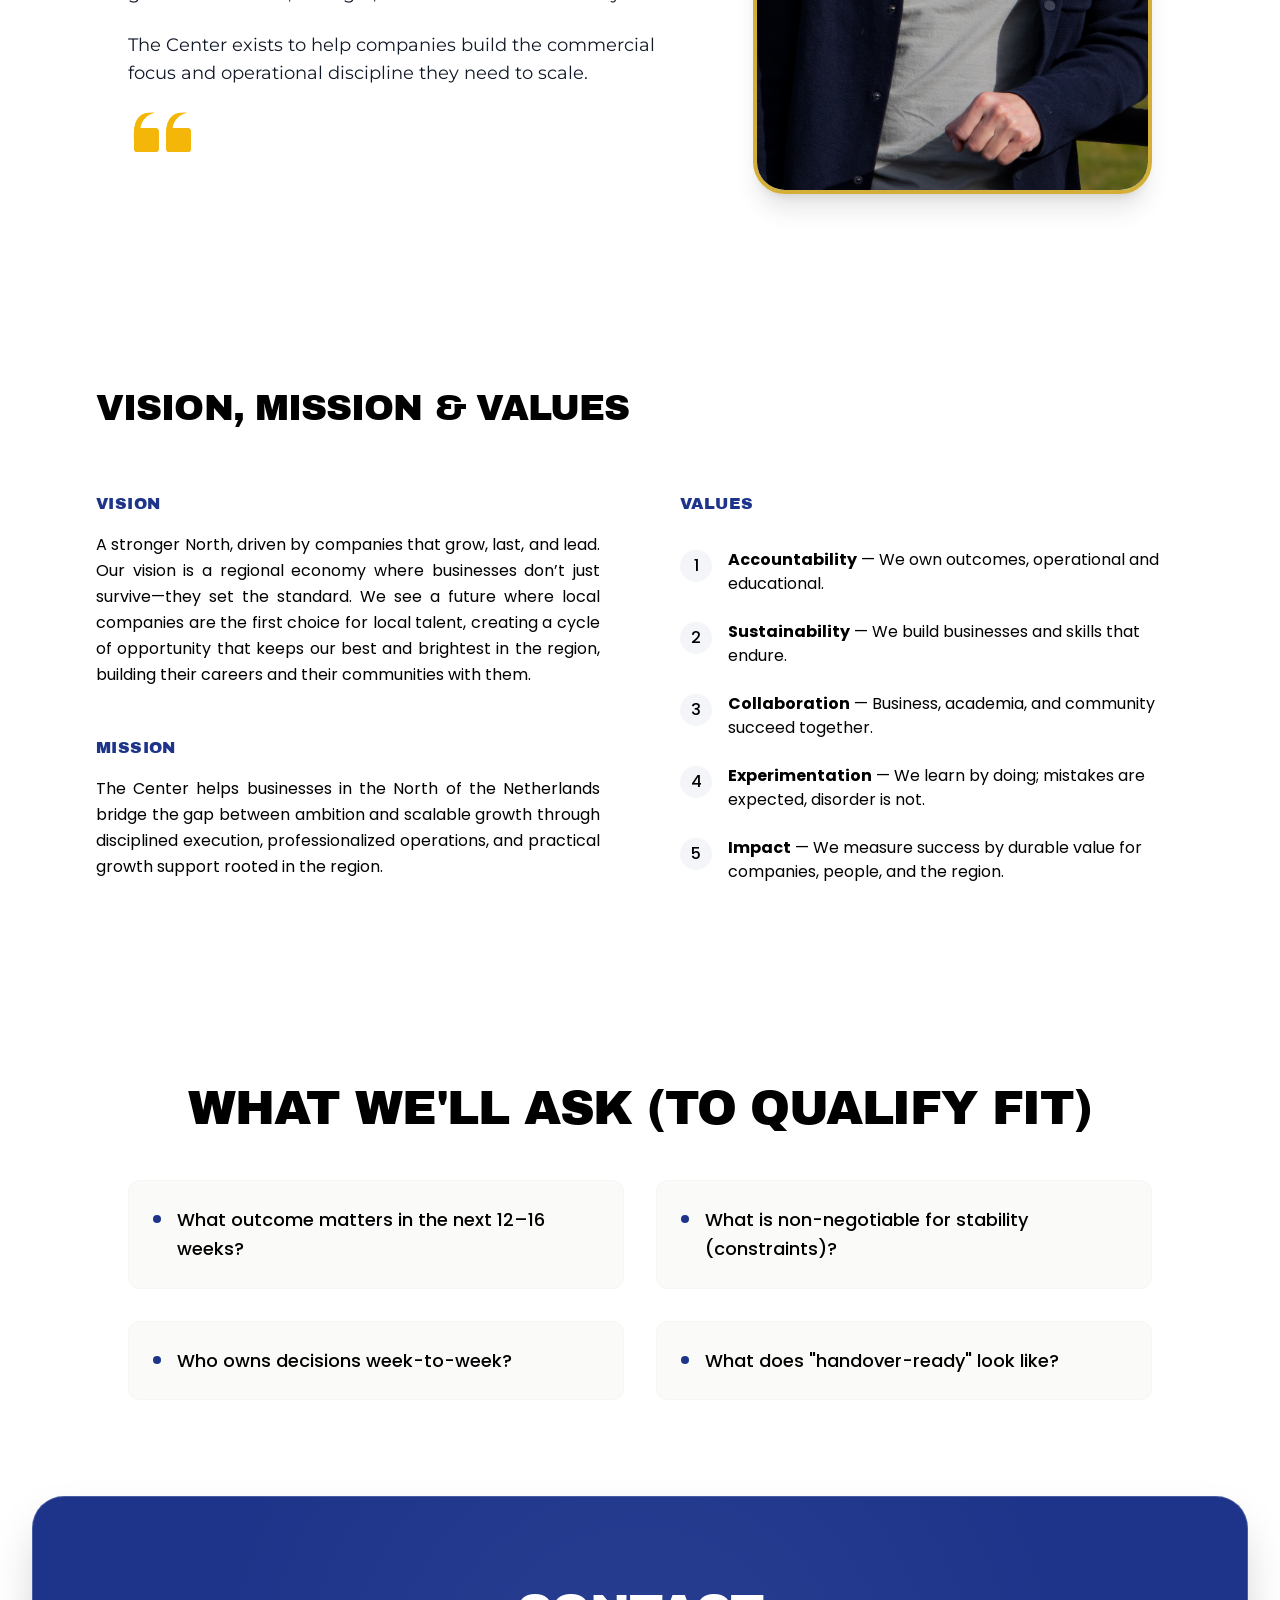
<file: dev/index.html>
<!doctype html>
<html lang="en">
  <head>
    <script>
      window.dataLayer = window.dataLayer || [];
      function gtag(){dataLayer.push(arguments);}
      
      // Default all consent to 'denied'
      gtag('consent', 'default', {
        'ad_storage': 'denied',
        'ad_user_data': 'denied',
        'ad_personalization': 'denied',
        'analytics_storage': 'denied'
      });
    </script>
    <script async src="https://www.googletagmanager.com/gtag/js?id=G-RBRDSWH9CH"></script>
    <script>
      gtag('js', new Date());
      gtag('config', 'G-RBRDSWH9CH');
    </script>
    <meta charset="UTF-8" />
    <link rel="icon" type="image/svg+xml" href="/dev/favicon.svg">
    <meta name="viewport" content="width=device-width, initial-scale=1.0" />
    <link rel="preconnect" href="https://fonts.googleapis.com">
    <link rel="preconnect" href="https://fonts.gstatic.com" crossorigin>
    <link href="https://fonts.googleapis.com/css2?family=Archivo+Black&family=Montserrat:wght@400;500;600;700&family=Poppins:ital,wght@0,400;0,500;1,400;1,500&display=swap" rel="stylesheet">
    <title>The North Center for Enterprise</title>
    <script type="module" crossorigin src="/dev/assets/index-CWuk9qP8.js"></script>
    <link rel="stylesheet" crossorigin href="/dev/assets/index-CaUnq5KI.css">
  </head>
  <body>
    <!-- DIAGNOSTIC_STAMP_VERIFIED_2026 -->
    <div id="root"></div>
  </body>
</html>
</file>
<file: assets/index-CaUnq5KI.css>
*,:before,:after{--tw-border-spacing-x: 0;--tw-border-spacing-y: 0;--tw-translate-x: 0;--tw-translate-y: 0;--tw-rotate: 0;--tw-skew-x: 0;--tw-skew-y: 0;--tw-scale-x: 1;--tw-scale-y: 1;--tw-pan-x: ;--tw-pan-y: ;--tw-pinch-zoom: ;--tw-scroll-snap-strictness: proximity;--tw-gradient-from-position: ;--tw-gradient-via-position: ;--tw-gradient-to-position: ;--tw-ordinal: ;--tw-slashed-zero: ;--tw-numeric-figure: ;--tw-numeric-spacing: ;--tw-numeric-fraction: ;--tw-ring-inset: ;--tw-ring-offset-width: 0px;--tw-ring-offset-color: #fff;--tw-ring-color: rgb(59 130 246 / .5);--tw-ring-offset-shadow: 0 0 #0000;--tw-ring-shadow: 0 0 #0000;--tw-shadow: 0 0 #0000;--tw-shadow-colored: 0 0 #0000;--tw-blur: ;--tw-brightness: ;--tw-contrast: ;--tw-grayscale: ;--tw-hue-rotate: ;--tw-invert: ;--tw-saturate: ;--tw-sepia: ;--tw-drop-shadow: ;--tw-backdrop-blur: ;--tw-backdrop-brightness: ;--tw-backdrop-contrast: ;--tw-backdrop-grayscale: ;--tw-backdrop-hue-rotate: ;--tw-backdrop-invert: ;--tw-backdrop-opacity: ;--tw-backdrop-saturate: ;--tw-backdrop-sepia: ;--tw-contain-size: ;--tw-contain-layout: ;--tw-contain-paint: ;--tw-contain-style: }::backdrop{--tw-border-spacing-x: 0;--tw-border-spacing-y: 0;--tw-translate-x: 0;--tw-translate-y: 0;--tw-rotate: 0;--tw-skew-x: 0;--tw-skew-y: 0;--tw-scale-x: 1;--tw-scale-y: 1;--tw-pan-x: ;--tw-pan-y: ;--tw-pinch-zoom: ;--tw-scroll-snap-strictness: proximity;--tw-gradient-from-position: ;--tw-gradient-via-position: ;--tw-gradient-to-position: ;--tw-ordinal: ;--tw-slashed-zero: ;--tw-numeric-figure: ;--tw-numeric-spacing: ;--tw-numeric-fraction: ;--tw-ring-inset: ;--tw-ring-offset-width: 0px;--tw-ring-offset-color: #fff;--tw-ring-color: rgb(59 130 246 / .5);--tw-ring-offset-shadow: 0 0 #0000;--tw-ring-shadow: 0 0 #0000;--tw-shadow: 0 0 #0000;--tw-shadow-colored: 0 0 #0000;--tw-blur: ;--tw-brightness: ;--tw-contrast: ;--tw-grayscale: ;--tw-hue-rotate: ;--tw-invert: ;--tw-saturate: ;--tw-sepia: ;--tw-drop-shadow: ;--tw-backdrop-blur: ;--tw-backdrop-brightness: ;--tw-backdrop-contrast: ;--tw-backdrop-grayscale: ;--tw-backdrop-hue-rotate: ;--tw-backdrop-invert: ;--tw-backdrop-opacity: ;--tw-backdrop-saturate: ;--tw-backdrop-sepia: ;--tw-contain-size: ;--tw-contain-layout: ;--tw-contain-paint: ;--tw-contain-style: }*,:before,:after{box-sizing:border-box;border-width:0;border-style:solid;border-color:#e5e7eb}:before,:after{--tw-content: ""}html,:host{line-height:1.5;-webkit-text-size-adjust:100%;-moz-tab-size:4;-o-tab-size:4;tab-size:4;font-family:ui-sans-serif,system-ui,sans-serif,"Apple Color Emoji","Segoe UI Emoji",Segoe UI Symbol,"Noto Color Emoji";font-feature-settings:normal;font-variation-settings:normal;-webkit-tap-highlight-color:transparent}body{margin:0;line-height:inherit}hr{height:0;color:inherit;border-top-width:1px}abbr:where([title]){-webkit-text-decoration:underline dotted;text-decoration:underline dotted}h1,h2,h3,h4,h5,h6{font-size:inherit;font-weight:inherit}a{color:inherit;text-decoration:inherit}b,strong{font-weight:bolder}code,kbd,samp,pre{font-family:ui-monospace,SFMono-Regular,Menlo,Monaco,Consolas,Liberation Mono,Courier New,monospace;font-feature-settings:normal;font-variation-settings:normal;font-size:1em}small{font-size:80%}sub,sup{font-size:75%;line-height:0;position:relative;vertical-align:baseline}sub{bottom:-.25em}sup{top:-.5em}table{text-indent:0;border-color:inherit;border-collapse:collapse}button,input,optgroup,select,textarea{font-family:inherit;font-feature-settings:inherit;font-variation-settings:inherit;font-size:100%;font-weight:inherit;line-height:inherit;letter-spacing:inherit;color:inherit;margin:0;padding:0}button,select{text-transform:none}button,input:where([type=button]),input:where([type=reset]),input:where([type=submit]){-webkit-appearance:button;background-color:transparent;background-image:none}:-moz-focusring{outline:auto}:-moz-ui-invalid{box-shadow:none}progress{vertical-align:baseline}::-webkit-inner-spin-button,::-webkit-outer-spin-button{height:auto}[type=search]{-webkit-appearance:textfield;outline-offset:-2px}::-webkit-search-decoration{-webkit-appearance:none}::-webkit-file-upload-button{-webkit-appearance:button;font:inherit}summary{display:list-item}blockquote,dl,dd,h1,h2,h3,h4,h5,h6,hr,figure,p,pre{margin:0}fieldset{margin:0;padding:0}legend{padding:0}ol,ul,menu{list-style:none;margin:0;padding:0}dialog{padding:0}textarea{resize:vertical}input::-moz-placeholder,textarea::-moz-placeholder{opacity:1;color:#9ca3af}input::placeholder,textarea::placeholder{opacity:1;color:#9ca3af}button,[role=button]{cursor:pointer}:disabled{cursor:default}img,svg,video,canvas,audio,iframe,embed,object{display:block;vertical-align:middle}img,video{max-width:100%;height:auto}[hidden]:where(:not([hidden=until-found])){display:none}html{scroll-behavior:smooth;scroll-padding-top:80px}:root{color:#000;background-color:#fff;font-synthesis:none;text-rendering:optimizeLegibility;-webkit-font-smoothing:antialiased;-moz-osx-font-smoothing:grayscale}body{font-family:Montserrat,sans-serif;line-height:1.6;font-size:16px;color:#000;margin:0;min-width:320px;min-height:100vh}h1,h2,h3{font-family:Archivo Black,sans-serif;font-weight:700;line-height:1.1;color:#000}h4,h5,h6{font-family:Poppins,sans-serif;color:#000}a{font-weight:500;color:#1d348a;text-decoration:inherit}a:hover{color:#1a2e7a}button{font-family:Montserrat,sans-serif;font-size:16px;font-weight:600}.btn-animate{display:inline-flex;cursor:pointer;align-items:center;justify-content:center;border-radius:.75rem;border-style:none;--tw-bg-opacity: 1;background-color:rgb(29 52 138 / var(--tw-bg-opacity, 1));font-family:Archivo Black,sans-serif;text-transform:uppercase;letter-spacing:.025em;--tw-text-opacity: 1;color:rgb(255 255 255 / var(--tw-text-opacity, 1));box-sizing:border-box;min-width:220px;padding:14px 28px;--btn-scale: 1;transform:scale(var(--btn-scale)) translateZ(0);transition:transform .2s cubic-bezier(.4,0,.2,1),box-shadow .2s ease,background-color .2s ease;will-change:transform}.btn-animate:hover{--tw-bg-opacity: 1;background-color:rgb(26 46 122 / var(--tw-bg-opacity, 1));--btn-scale: 1.03;box-shadow:0 10px 20px #1800ad26}.btn-animate:active{--btn-scale: .97;box-shadow:0 4px 10px #1800ad1a}.btn-animate-white{display:inline-flex;cursor:pointer;align-items:center;justify-content:center;border-radius:.75rem;border-style:none;--tw-bg-opacity: 1;background-color:rgb(255 255 255 / var(--tw-bg-opacity, 1));font-family:Archivo Black,sans-serif;text-transform:uppercase;letter-spacing:.025em;--tw-text-opacity: 1;color:rgb(29 52 138 / var(--tw-text-opacity, 1));box-sizing:border-box;min-width:220px;padding:14px 28px;--btn-scale: 1;transform:scale(var(--btn-scale)) translateZ(0);transition:transform .2s cubic-bezier(.4,0,.2,1),box-shadow .2s ease,background-color .2s ease;will-change:transform}.btn-animate-white:hover{background-color:#fffffff2;--btn-scale: 1.03;box-shadow:0 10px 20px #0000001a}.btn-animate-white:active{--btn-scale: .97;box-shadow:0 4px 10px #0000000d}.btn-animate-outline{display:inline-flex;cursor:pointer;align-items:center;justify-content:center;border-radius:.75rem;border-width:1px;--tw-border-opacity: 1;border-color:rgb(255 255 255 / var(--tw-border-opacity, 1));background-color:transparent;font-family:Archivo Black,sans-serif;text-transform:uppercase;letter-spacing:.025em;--tw-text-opacity: 1;color:rgb(255 255 255 / var(--tw-text-opacity, 1));box-sizing:border-box;min-width:220px;padding:14px 28px;--btn-scale: 1;transform:scale(var(--btn-scale)) translateZ(0);transition:transform .2s cubic-bezier(.4,0,.2,1),box-shadow .2s ease,background-color .2s ease;will-change:transform}.btn-animate-outline:hover{background-color:#ffffff1a;--btn-scale: 1.03;box-shadow:0 10px 20px #0000001a}.btn-animate-outline:active{--btn-scale: .97;box-shadow:0 4px 10px #0000000d}.pointer-events-none{pointer-events:none}.visible{visibility:visible}.invisible{visibility:hidden}.fixed{position:fixed}.absolute{position:absolute}.relative{position:relative}.sticky{position:sticky}.inset-0{top:0;right:0;bottom:0;left:0}.inset-x-0{left:0;right:0}.-bottom-1{bottom:-.25rem}.-right-2{right:-.5rem}.-top-2{top:-.5rem}.bottom-0{bottom:0}.bottom-2{bottom:.5rem}.left-0{left:0}.left-1\/2{left:50%}.left-\[124px\]{left:124px}.left-\[745px\]{left:745px}.right-0{right:0}.right-8{right:2rem}.right-\[23px\]{right:23px}.top-0{top:0}.top-16{top:4rem}.top-24{top:6rem}.top-\[116px\]{top:116px}.top-full{top:100%}.z-0{z-index:0}.z-10{z-index:10}.z-20{z-index:20}.z-40{z-index:40}.z-50{z-index:50}.col-span-1{grid-column:span 1 / span 1}.mx-auto{margin-left:auto;margin-right:auto}.my-12{margin-top:3rem;margin-bottom:3rem}.my-16{margin-top:4rem;margin-bottom:4rem}.my-5{margin-top:1.25rem;margin-bottom:1.25rem}.mb-10{margin-bottom:2.5rem}.mb-12{margin-bottom:3rem}.mb-16{margin-bottom:4rem}.mb-2{margin-bottom:.5rem}.mb-20{margin-bottom:5rem}.mb-24{margin-bottom:6rem}.mb-3{margin-bottom:.75rem}.mb-4{margin-bottom:1rem}.mb-6{margin-bottom:1.5rem}.mb-8{margin-bottom:2rem}.mb-\[60px\]{margin-bottom:60px}.ml-2{margin-left:.5rem}.mr-2{margin-right:.5rem}.mr-3{margin-right:.75rem}.mt-0{margin-top:0}.mt-0\.5{margin-top:.125rem}.mt-12{margin-top:3rem}.mt-2\.5{margin-top:.625rem}.mt-24{margin-top:6rem}.mt-4{margin-top:1rem}.mt-6{margin-top:1.5rem}.mt-8{margin-top:2rem}.mt-auto{margin-top:auto}.block{display:block}.inline-block{display:inline-block}.flex{display:flex}.inline-flex{display:inline-flex}.grid{display:grid}.hidden{display:none}.h-0\.5{height:.125rem}.h-1{height:.25rem}.h-1\.5{height:.375rem}.h-10{height:2.5rem}.h-12{height:3rem}.h-14{height:3.5rem}.h-16{height:4rem}.h-2{height:.5rem}.h-24{height:6rem}.h-32{height:8rem}.h-4{height:1rem}.h-5{height:1.25rem}.h-6{height:1.5rem}.h-8{height:2rem}.h-\[450px\]{height:450px}.h-\[4px\]{height:4px}.h-\[500vh\]{height:500vh}.h-\[60px\]{height:60px}.h-auto{height:auto}.h-full{height:100%}.h-screen{height:100vh}.max-h-0{max-height:0px}.max-h-40{max-height:10rem}.max-h-\[500px\]{max-height:500px}.max-h-\[800px\]{max-height:800px}.max-h-\[calc\(100vh-64px\)\]{max-height:calc(100vh - 64px)}.min-h-\[100dvh\]{min-height:100dvh}.min-h-\[400px\]{min-height:400px}.min-h-\[50vh\]{min-height:50vh}.min-h-screen{min-height:100vh}.w-0{width:0px}.w-1\.5{width:.375rem}.w-10{width:2.5rem}.w-16{width:4rem}.w-2{width:.5rem}.w-20{width:5rem}.w-24{width:6rem}.w-4{width:1rem}.w-5{width:1.25rem}.w-6{width:1.5rem}.w-64{width:16rem}.w-8{width:2rem}.w-\[125\%\]{width:125%}.w-\[50\%\]{width:50%}.w-\[90\%\]{width:90%}.w-\[92\%\]{width:92%}.w-auto{width:auto}.w-full{width:100%}.\!min-w-\[180px\]{min-width:180px!important}.max-w-2xl{max-width:42rem}.max-w-3xl{max-width:48rem}.max-w-4xl{max-width:56rem}.max-w-5xl{max-width:64rem}.max-w-6xl{max-width:72rem}.max-w-7xl{max-width:80rem}.max-w-\[1100px\]{max-width:1100px}.max-w-\[1200px\]{max-width:1200px}.max-w-\[250px\]{max-width:250px}.max-w-\[65ch\]{max-width:65ch}.max-w-\[75ch\]{max-width:75ch}.max-w-\[900px\]{max-width:900px}.max-w-full{max-width:100%}.max-w-lg{max-width:32rem}.max-w-md{max-width:28rem}.max-w-none{max-width:none}.max-w-sm{max-width:24rem}.max-w-xl{max-width:36rem}.flex-1{flex:1 1 0%}.flex-shrink-0,.shrink-0{flex-shrink:0}.flex-grow,.grow{flex-grow:1}.origin-left{transform-origin:left}.-translate-x-1\/2{--tw-translate-x: -50%;transform:translate(var(--tw-translate-x),var(--tw-translate-y)) rotate(var(--tw-rotate)) skew(var(--tw-skew-x)) skewY(var(--tw-skew-y)) scaleX(var(--tw-scale-x)) scaleY(var(--tw-scale-y))}.-translate-y-2{--tw-translate-y: -.5rem;transform:translate(var(--tw-translate-x),var(--tw-translate-y)) rotate(var(--tw-rotate)) skew(var(--tw-skew-x)) skewY(var(--tw-skew-y)) scaleX(var(--tw-scale-x)) scaleY(var(--tw-scale-y))}.-translate-y-8{--tw-translate-y: -2rem;transform:translate(var(--tw-translate-x),var(--tw-translate-y)) rotate(var(--tw-rotate)) skew(var(--tw-skew-x)) skewY(var(--tw-skew-y)) scaleX(var(--tw-scale-x)) scaleY(var(--tw-scale-y))}.translate-y-0{--tw-translate-y: 0px;transform:translate(var(--tw-translate-x),var(--tw-translate-y)) rotate(var(--tw-rotate)) skew(var(--tw-skew-x)) skewY(var(--tw-skew-y)) scaleX(var(--tw-scale-x)) scaleY(var(--tw-scale-y))}.translate-y-\[50\%\]{--tw-translate-y: 50%;transform:translate(var(--tw-translate-x),var(--tw-translate-y)) rotate(var(--tw-rotate)) skew(var(--tw-skew-x)) skewY(var(--tw-skew-y)) scaleX(var(--tw-scale-x)) scaleY(var(--tw-scale-y))}.rotate-0{--tw-rotate: 0deg;transform:translate(var(--tw-translate-x),var(--tw-translate-y)) rotate(var(--tw-rotate)) skew(var(--tw-skew-x)) skewY(var(--tw-skew-y)) scaleX(var(--tw-scale-x)) scaleY(var(--tw-scale-y))}.rotate-180{--tw-rotate: 180deg;transform:translate(var(--tw-translate-x),var(--tw-translate-y)) rotate(var(--tw-rotate)) skew(var(--tw-skew-x)) skewY(var(--tw-skew-y)) scaleX(var(--tw-scale-x)) scaleY(var(--tw-scale-y))}.rotate-90{--tw-rotate: 90deg;transform:translate(var(--tw-translate-x),var(--tw-translate-y)) rotate(var(--tw-rotate)) skew(var(--tw-skew-x)) skewY(var(--tw-skew-y)) scaleX(var(--tw-scale-x)) scaleY(var(--tw-scale-y))}.scale-100{--tw-scale-x: 1;--tw-scale-y: 1;transform:translate(var(--tw-translate-x),var(--tw-translate-y)) rotate(var(--tw-rotate)) skew(var(--tw-skew-x)) skewY(var(--tw-skew-y)) scaleX(var(--tw-scale-x)) scaleY(var(--tw-scale-y))}.scale-50{--tw-scale-x: .5;--tw-scale-y: .5;transform:translate(var(--tw-translate-x),var(--tw-translate-y)) rotate(var(--tw-rotate)) skew(var(--tw-skew-x)) skewY(var(--tw-skew-y)) scaleX(var(--tw-scale-x)) scaleY(var(--tw-scale-y))}.scale-75{--tw-scale-x: .75;--tw-scale-y: .75;transform:translate(var(--tw-translate-x),var(--tw-translate-y)) rotate(var(--tw-rotate)) skew(var(--tw-skew-x)) skewY(var(--tw-skew-y)) scaleX(var(--tw-scale-x)) scaleY(var(--tw-scale-y))}.scale-x-0{--tw-scale-x: 0;transform:translate(var(--tw-translate-x),var(--tw-translate-y)) rotate(var(--tw-rotate)) skew(var(--tw-skew-x)) skewY(var(--tw-skew-y)) scaleX(var(--tw-scale-x)) scaleY(var(--tw-scale-y))}.scale-x-100{--tw-scale-x: 1;transform:translate(var(--tw-translate-x),var(--tw-translate-y)) rotate(var(--tw-rotate)) skew(var(--tw-skew-x)) skewY(var(--tw-skew-y)) scaleX(var(--tw-scale-x)) scaleY(var(--tw-scale-y))}.transform{transform:translate(var(--tw-translate-x),var(--tw-translate-y)) rotate(var(--tw-rotate)) skew(var(--tw-skew-x)) skewY(var(--tw-skew-y)) scaleX(var(--tw-scale-x)) scaleY(var(--tw-scale-y))}.transform-gpu{transform:translate3d(var(--tw-translate-x),var(--tw-translate-y),0) rotate(var(--tw-rotate)) skew(var(--tw-skew-x)) skewY(var(--tw-skew-y)) scaleX(var(--tw-scale-x)) scaleY(var(--tw-scale-y))}.scroll-mt-24{scroll-margin-top:6rem}.list-disc{list-style-type:disc}.grid-cols-1{grid-template-columns:repeat(1,minmax(0,1fr))}.grid-cols-2{grid-template-columns:repeat(2,minmax(0,1fr))}.flex-row{flex-direction:row}.flex-col{flex-direction:column}.items-start{align-items:flex-start}.items-center{align-items:center}.justify-start{justify-content:flex-start}.justify-center{justify-content:center}.justify-between{justify-content:space-between}.gap-1{gap:.25rem}.gap-12{gap:3rem}.gap-16{gap:4rem}.gap-2{gap:.5rem}.gap-3{gap:.75rem}.gap-4{gap:1rem}.gap-6{gap:1.5rem}.gap-8{gap:2rem}.gap-x-12{-moz-column-gap:3rem;column-gap:3rem}.gap-y-8{row-gap:2rem}.space-x-6>:not([hidden])~:not([hidden]){--tw-space-x-reverse: 0;margin-right:calc(1.5rem * var(--tw-space-x-reverse));margin-left:calc(1.5rem * calc(1 - var(--tw-space-x-reverse)))}.space-y-12>:not([hidden])~:not([hidden]){--tw-space-y-reverse: 0;margin-top:calc(3rem * calc(1 - var(--tw-space-y-reverse)));margin-bottom:calc(3rem * var(--tw-space-y-reverse))}.space-y-2>:not([hidden])~:not([hidden]){--tw-space-y-reverse: 0;margin-top:calc(.5rem * calc(1 - var(--tw-space-y-reverse)));margin-bottom:calc(.5rem * var(--tw-space-y-reverse))}.space-y-3>:not([hidden])~:not([hidden]){--tw-space-y-reverse: 0;margin-top:calc(.75rem * calc(1 - var(--tw-space-y-reverse)));margin-bottom:calc(.75rem * var(--tw-space-y-reverse))}.space-y-4>:not([hidden])~:not([hidden]){--tw-space-y-reverse: 0;margin-top:calc(1rem * calc(1 - var(--tw-space-y-reverse)));margin-bottom:calc(1rem * var(--tw-space-y-reverse))}.space-y-6>:not([hidden])~:not([hidden]){--tw-space-y-reverse: 0;margin-top:calc(1.5rem * calc(1 - var(--tw-space-y-reverse)));margin-bottom:calc(1.5rem * var(--tw-space-y-reverse))}.space-y-8>:not([hidden])~:not([hidden]){--tw-space-y-reverse: 0;margin-top:calc(2rem * calc(1 - var(--tw-space-y-reverse)));margin-bottom:calc(2rem * var(--tw-space-y-reverse))}.overflow-hidden{overflow:hidden}.overflow-y-auto{overflow-y:auto}.whitespace-nowrap{white-space:nowrap}.rounded-2xl{border-radius:1rem}.rounded-3xl{border-radius:1.5rem}.rounded-\[24px\]{border-radius:24px}.rounded-\[2rem\]{border-radius:2rem}.rounded-\[32px\]{border-radius:32px}.rounded-full{border-radius:9999px}.rounded-none{border-radius:0}.rounded-xl{border-radius:.75rem}.border{border-width:1px}.border-2{border-width:2px}.border-4{border-width:4px}.border-b{border-bottom-width:1px}.border-l-2{border-left-width:2px}.border-l-4{border-left-width:4px}.border-t{border-top-width:1px}.border-dashed{border-style:dashed}.border-\[\#1d348a\]{--tw-border-opacity: 1;border-color:rgb(29 52 138 / var(--tw-border-opacity, 1))}.border-\[\#1d348a\]\/10{border-color:#1d348a1a}.border-\[\#D4AF37\]{--tw-border-opacity: 1;border-color:rgb(212 175 55 / var(--tw-border-opacity, 1))}.border-gray-100{--tw-border-opacity: 1;border-color:rgb(243 244 246 / var(--tw-border-opacity, 1))}.border-stone-100{--tw-border-opacity: 1;border-color:rgb(245 245 244 / var(--tw-border-opacity, 1))}.border-stone-200{--tw-border-opacity: 1;border-color:rgb(231 229 228 / var(--tw-border-opacity, 1))}.border-white{--tw-border-opacity: 1;border-color:rgb(255 255 255 / var(--tw-border-opacity, 1))}.border-white\/10{border-color:#ffffff1a}.border-white\/20{border-color:#fff3}.border-white\/30{border-color:#ffffff4d}.\!bg-white{--tw-bg-opacity: 1 !important;background-color:rgb(255 255 255 / var(--tw-bg-opacity, 1))!important}.bg-\[\#162768\]{--tw-bg-opacity: 1;background-color:rgb(22 39 104 / var(--tw-bg-opacity, 1))}.bg-\[\#162768\]\/10{background-color:#1627681a}.bg-\[\#1a2e7a\]{--tw-bg-opacity: 1;background-color:rgb(26 46 122 / var(--tw-bg-opacity, 1))}.bg-\[\#1d348a\]{--tw-bg-opacity: 1;background-color:rgb(29 52 138 / var(--tw-bg-opacity, 1))}.bg-\[\#1d348a\]\/30{background-color:#1d348a4d}.bg-\[\#1d348a\]\/5{background-color:#1d348a0d}.bg-gray-50{--tw-bg-opacity: 1;background-color:rgb(249 250 251 / var(--tw-bg-opacity, 1))}.bg-stone-50{--tw-bg-opacity: 1;background-color:rgb(250 250 249 / var(--tw-bg-opacity, 1))}.bg-stone-50\/50{background-color:#fafaf980}.bg-transparent{background-color:transparent}.bg-white{--tw-bg-opacity: 1;background-color:rgb(255 255 255 / var(--tw-bg-opacity, 1))}.bg-white\/10{background-color:#ffffff1a}.bg-white\/95{background-color:#fffffff2}.bg-\[radial-gradient\(circle_at_center\,rgba\(255\,255\,255\,0\.05\)_0\%\,transparent_70\%\)\]{background-image:radial-gradient(circle at center,rgba(255,255,255,.05) 0%,transparent 70%)}.object-contain{-o-object-fit:contain;object-fit:contain}.object-cover{-o-object-fit:cover;object-fit:cover}.p-1\.5{padding:.375rem}.p-10{padding:2.5rem}.p-2{padding:.5rem}.p-4{padding:1rem}.p-6{padding:1.5rem}.p-8{padding:2rem}.px-2{padding-left:.5rem;padding-right:.5rem}.px-3{padding-left:.75rem;padding-right:.75rem}.px-4{padding-left:1rem;padding-right:1rem}.px-5{padding-left:1.25rem;padding-right:1.25rem}.px-6{padding-left:1.5rem;padding-right:1.5rem}.px-8{padding-left:2rem;padding-right:2rem}.py-1\.5{padding-top:.375rem;padding-bottom:.375rem}.py-12{padding-top:3rem;padding-bottom:3rem}.py-16{padding-top:4rem;padding-bottom:4rem}.py-2{padding-top:.5rem;padding-bottom:.5rem}.py-20{padding-top:5rem;padding-bottom:5rem}.py-24{padding-top:6rem;padding-bottom:6rem}.py-3{padding-top:.75rem;padding-bottom:.75rem}.py-4{padding-top:1rem;padding-bottom:1rem}.py-6{padding-top:1.5rem;padding-bottom:1.5rem}.py-8{padding-top:2rem;padding-bottom:2rem}.py-\[100px\]{padding-top:100px;padding-bottom:100px}.py-\[120px\]{padding-top:120px;padding-bottom:120px}.pb-12{padding-bottom:3rem}.pb-2{padding-bottom:.5rem}.pb-20{padding-bottom:5rem}.pb-32{padding-bottom:8rem}.pb-4{padding-bottom:1rem}.pb-8{padding-bottom:2rem}.pl-10{padding-left:2.5rem}.pl-12{padding-left:3rem}.pl-16{padding-left:4rem}.pl-4{padding-left:1rem}.pl-6{padding-left:1.5rem}.pl-8{padding-left:2rem}.pt-16{padding-top:4rem}.pt-20{padding-top:5rem}.pt-32{padding-top:8rem}.pt-4{padding-top:1rem}.pt-6{padding-top:1.5rem}.pt-8{padding-top:2rem}.text-left{text-align:left}.text-center{text-align:center}.text-right{text-align:right}.text-justify{text-align:justify}.font-\[\'Archivo_Black\'\]{font-family:Archivo Black}.font-archivo-black{font-family:Archivo Black,sans-serif}.font-montserrat{font-family:Montserrat,sans-serif}.font-poppins{font-family:Poppins,sans-serif}.font-sans{font-family:ui-sans-serif,system-ui,sans-serif,"Apple Color Emoji","Segoe UI Emoji",Segoe UI Symbol,"Noto Color Emoji"}.text-2xl{font-size:1.5rem;line-height:2rem}.text-3xl{font-size:1.875rem;line-height:2.25rem}.text-4xl{font-size:2.25rem;line-height:2.5rem}.text-5xl{font-size:3rem;line-height:1}.text-6xl{font-size:3.75rem;line-height:1}.text-\[10px\]{font-size:10px}.text-base{font-size:1rem;line-height:1.5rem}.text-lg{font-size:1.125rem;line-height:1.75rem}.text-sm{font-size:.875rem;line-height:1.25rem}.text-xl{font-size:1.25rem;line-height:1.75rem}.text-xs{font-size:.75rem;line-height:1rem}.font-black{font-weight:900}.font-bold{font-weight:700}.font-extrabold{font-weight:800}.font-light{font-weight:300}.font-medium{font-weight:500}.font-normal{font-weight:400}.font-semibold{font-weight:600}.uppercase{text-transform:uppercase}.italic{font-style:italic}.not-italic{font-style:normal}.leading-\[0\.9\]{line-height:.9}.leading-\[1\.1\]{line-height:1.1}.leading-none{line-height:1}.leading-relaxed{line-height:1.625}.leading-snug{line-height:1.375}.leading-tight{line-height:1.25}.tracking-tight{letter-spacing:-.025em}.tracking-tighter{letter-spacing:-.05em}.tracking-wide{letter-spacing:.025em}.tracking-wider{letter-spacing:.05em}.tracking-widest{letter-spacing:.1em}.\!text-\[\#162768\]{--tw-text-opacity: 1 !important;color:rgb(22 39 104 / var(--tw-text-opacity, 1))!important}.text-\[\#162768\]{--tw-text-opacity: 1;color:rgb(22 39 104 / var(--tw-text-opacity, 1))}.text-\[\#1d348a\]{--tw-text-opacity: 1;color:rgb(29 52 138 / var(--tw-text-opacity, 1))}.text-black{--tw-text-opacity: 1;color:rgb(0 0 0 / var(--tw-text-opacity, 1))}.text-gray-400{--tw-text-opacity: 1;color:rgb(156 163 175 / var(--tw-text-opacity, 1))}.text-gray-500{--tw-text-opacity: 1;color:rgb(107 114 128 / var(--tw-text-opacity, 1))}.text-gray-600{--tw-text-opacity: 1;color:rgb(75 85 99 / var(--tw-text-opacity, 1))}.text-gray-700{--tw-text-opacity: 1;color:rgb(55 65 81 / var(--tw-text-opacity, 1))}.text-gray-900{--tw-text-opacity: 1;color:rgb(17 24 39 / var(--tw-text-opacity, 1))}.text-stone-200{--tw-text-opacity: 1;color:rgb(231 229 228 / var(--tw-text-opacity, 1))}.text-stone-400{--tw-text-opacity: 1;color:rgb(168 162 158 / var(--tw-text-opacity, 1))}.text-stone-500{--tw-text-opacity: 1;color:rgb(120 113 108 / var(--tw-text-opacity, 1))}.text-stone-600{--tw-text-opacity: 1;color:rgb(87 83 78 / var(--tw-text-opacity, 1))}.text-stone-700{--tw-text-opacity: 1;color:rgb(68 64 60 / var(--tw-text-opacity, 1))}.text-white{--tw-text-opacity: 1;color:rgb(255 255 255 / var(--tw-text-opacity, 1))}.text-white\/50{color:#ffffff80}.text-white\/60{color:#fff9}.text-white\/70{color:#ffffffb3}.text-white\/80{color:#fffc}.text-white\/90{color:#ffffffe6}.underline{text-decoration-line:underline}.antialiased{-webkit-font-smoothing:antialiased;-moz-osx-font-smoothing:grayscale}.opacity-0{opacity:0}.opacity-100{opacity:1}.opacity-60{opacity:.6}.shadow-2xl{--tw-shadow: 0 25px 50px -12px rgb(0 0 0 / .25);--tw-shadow-colored: 0 25px 50px -12px var(--tw-shadow-color);box-shadow:var(--tw-ring-offset-shadow, 0 0 #0000),var(--tw-ring-shadow, 0 0 #0000),var(--tw-shadow)}.shadow-\[0_10px_30px_rgba\(24\,0\,173\,0\.1\)\]{--tw-shadow: 0 10px 30px rgba(24,0,173,.1);--tw-shadow-colored: 0 10px 30px var(--tw-shadow-color);box-shadow:var(--tw-ring-offset-shadow, 0 0 #0000),var(--tw-ring-shadow, 0 0 #0000),var(--tw-shadow)}.shadow-inner{--tw-shadow: inset 0 2px 4px 0 rgb(0 0 0 / .05);--tw-shadow-colored: inset 0 2px 4px 0 var(--tw-shadow-color);box-shadow:var(--tw-ring-offset-shadow, 0 0 #0000),var(--tw-ring-shadow, 0 0 #0000),var(--tw-shadow)}.shadow-lg{--tw-shadow: 0 10px 15px -3px rgb(0 0 0 / .1), 0 4px 6px -4px rgb(0 0 0 / .1);--tw-shadow-colored: 0 10px 15px -3px var(--tw-shadow-color), 0 4px 6px -4px var(--tw-shadow-color);box-shadow:var(--tw-ring-offset-shadow, 0 0 #0000),var(--tw-ring-shadow, 0 0 #0000),var(--tw-shadow)}.shadow-md{--tw-shadow: 0 4px 6px -1px rgb(0 0 0 / .1), 0 2px 4px -2px rgb(0 0 0 / .1);--tw-shadow-colored: 0 4px 6px -1px var(--tw-shadow-color), 0 2px 4px -2px var(--tw-shadow-color);box-shadow:var(--tw-ring-offset-shadow, 0 0 #0000),var(--tw-ring-shadow, 0 0 #0000),var(--tw-shadow)}.shadow-sm{--tw-shadow: 0 1px 2px 0 rgb(0 0 0 / .05);--tw-shadow-colored: 0 1px 2px 0 var(--tw-shadow-color);box-shadow:var(--tw-ring-offset-shadow, 0 0 #0000),var(--tw-ring-shadow, 0 0 #0000),var(--tw-shadow)}.shadow-xl{--tw-shadow: 0 20px 25px -5px rgb(0 0 0 / .1), 0 8px 10px -6px rgb(0 0 0 / .1);--tw-shadow-colored: 0 20px 25px -5px var(--tw-shadow-color), 0 8px 10px -6px var(--tw-shadow-color);box-shadow:var(--tw-ring-offset-shadow, 0 0 #0000),var(--tw-ring-shadow, 0 0 #0000),var(--tw-shadow)}.outline-none{outline:2px solid transparent;outline-offset:2px}.drop-shadow-2xl{--tw-drop-shadow: drop-shadow(0 25px 25px rgb(0 0 0 / .15));filter:var(--tw-blur) var(--tw-brightness) var(--tw-contrast) var(--tw-grayscale) var(--tw-hue-rotate) var(--tw-invert) var(--tw-saturate) var(--tw-sepia) var(--tw-drop-shadow)}.drop-shadow-\[0_35px_35px_rgba\(0\,0\,0\,0\.25\)\]{--tw-drop-shadow: drop-shadow(0 35px 35px rgba(0,0,0,.25));filter:var(--tw-blur) var(--tw-brightness) var(--tw-contrast) var(--tw-grayscale) var(--tw-hue-rotate) var(--tw-invert) var(--tw-saturate) var(--tw-sepia) var(--tw-drop-shadow)}.filter{filter:var(--tw-blur) var(--tw-brightness) var(--tw-contrast) var(--tw-grayscale) var(--tw-hue-rotate) var(--tw-invert) var(--tw-saturate) var(--tw-sepia) var(--tw-drop-shadow)}.backdrop-blur-md{--tw-backdrop-blur: blur(12px);-webkit-backdrop-filter:var(--tw-backdrop-blur) var(--tw-backdrop-brightness) var(--tw-backdrop-contrast) var(--tw-backdrop-grayscale) var(--tw-backdrop-hue-rotate) var(--tw-backdrop-invert) var(--tw-backdrop-opacity) var(--tw-backdrop-saturate) var(--tw-backdrop-sepia);backdrop-filter:var(--tw-backdrop-blur) var(--tw-backdrop-brightness) var(--tw-backdrop-contrast) var(--tw-backdrop-grayscale) var(--tw-backdrop-hue-rotate) var(--tw-backdrop-invert) var(--tw-backdrop-opacity) var(--tw-backdrop-saturate) var(--tw-backdrop-sepia)}.backdrop-blur-xl{--tw-backdrop-blur: blur(24px);-webkit-backdrop-filter:var(--tw-backdrop-blur) var(--tw-backdrop-brightness) var(--tw-backdrop-contrast) var(--tw-backdrop-grayscale) var(--tw-backdrop-hue-rotate) var(--tw-backdrop-invert) var(--tw-backdrop-opacity) var(--tw-backdrop-saturate) var(--tw-backdrop-sepia);backdrop-filter:var(--tw-backdrop-blur) var(--tw-backdrop-brightness) var(--tw-backdrop-contrast) var(--tw-backdrop-grayscale) var(--tw-backdrop-hue-rotate) var(--tw-backdrop-invert) var(--tw-backdrop-opacity) var(--tw-backdrop-saturate) var(--tw-backdrop-sepia)}.transition-all{transition-property:all;transition-timing-function:cubic-bezier(.4,0,.2,1);transition-duration:.15s}.transition-colors{transition-property:color,background-color,border-color,text-decoration-color,fill,stroke;transition-timing-function:cubic-bezier(.4,0,.2,1);transition-duration:.15s}.transition-transform{transition-property:transform;transition-timing-function:cubic-bezier(.4,0,.2,1);transition-duration:.15s}.duration-150{transition-duration:.15s}.duration-300{transition-duration:.3s}.duration-500{transition-duration:.5s}.duration-700{transition-duration:.7s}.duration-\[1000ms\]{transition-duration:1s}.duration-\[800ms\]{transition-duration:.8s}.ease-\[cubic-bezier\(0\.16\,1\,0\.3\,1\)\]{transition-timing-function:cubic-bezier(.16,1,.3,1)}.ease-in-out{transition-timing-function:cubic-bezier(.4,0,.2,1)}.ease-out{transition-timing-function:cubic-bezier(0,0,.2,1)}.will-change-\[transform\,opacity\]{will-change:transform,opacity}.\[backface-visibility\:hidden\]{backface-visibility:hidden}.\[perspective\:1000px\]{perspective:1000px}.\[transform-style\:preserve-3d\]{transform-style:preserve-3d}.\[transform\:rotateY\(180deg\)\]{transform:rotateY(180deg)}#root{min-height:100vh}.last\:border-0:last-child{border-width:0px}.hover\:scale-105:hover{--tw-scale-x: 1.05;--tw-scale-y: 1.05;transform:translate(var(--tw-translate-x),var(--tw-translate-y)) rotate(var(--tw-rotate)) skew(var(--tw-skew-x)) skewY(var(--tw-skew-y)) scaleX(var(--tw-scale-x)) scaleY(var(--tw-scale-y))}.hover\:scale-110:hover{--tw-scale-x: 1.1;--tw-scale-y: 1.1;transform:translate(var(--tw-translate-x),var(--tw-translate-y)) rotate(var(--tw-rotate)) skew(var(--tw-skew-x)) skewY(var(--tw-skew-y)) scaleX(var(--tw-scale-x)) scaleY(var(--tw-scale-y))}.hover\:\!bg-white\/90:hover{background-color:#ffffffe6!important}.hover\:bg-gray-100:hover{--tw-bg-opacity: 1;background-color:rgb(243 244 246 / var(--tw-bg-opacity, 1))}.hover\:bg-stone-50:hover{--tw-bg-opacity: 1;background-color:rgb(250 250 249 / var(--tw-bg-opacity, 1))}.hover\:bg-white\/10:hover{background-color:#ffffff1a}.hover\:bg-white\/90:hover{background-color:#ffffffe6}.hover\:text-\[\#1d348a\]:hover{--tw-text-opacity: 1;color:rgb(29 52 138 / var(--tw-text-opacity, 1))}.hover\:text-black:hover{--tw-text-opacity: 1;color:rgb(0 0 0 / var(--tw-text-opacity, 1))}.hover\:text-stone-900:hover{--tw-text-opacity: 1;color:rgb(28 25 23 / var(--tw-text-opacity, 1))}.hover\:text-white\/80:hover{color:#fffc}.hover\:opacity-80:hover{opacity:.8}.hover\:shadow-xl:hover{--tw-shadow: 0 20px 25px -5px rgb(0 0 0 / .1), 0 8px 10px -6px rgb(0 0 0 / .1);--tw-shadow-colored: 0 20px 25px -5px var(--tw-shadow-color), 0 8px 10px -6px var(--tw-shadow-color);box-shadow:var(--tw-ring-offset-shadow, 0 0 #0000),var(--tw-ring-shadow, 0 0 #0000),var(--tw-shadow)}.active\:scale-105:active{--tw-scale-x: 1.05;--tw-scale-y: 1.05;transform:translate(var(--tw-translate-x),var(--tw-translate-y)) rotate(var(--tw-rotate)) skew(var(--tw-skew-x)) skewY(var(--tw-skew-y)) scaleX(var(--tw-scale-x)) scaleY(var(--tw-scale-y))}.group:hover .group-hover\:-translate-x-1{--tw-translate-x: -.25rem;transform:translate(var(--tw-translate-x),var(--tw-translate-y)) rotate(var(--tw-rotate)) skew(var(--tw-skew-x)) skewY(var(--tw-skew-y)) scaleX(var(--tw-scale-x)) scaleY(var(--tw-scale-y))}.group:hover .group-hover\:translate-x-1{--tw-translate-x: .25rem;transform:translate(var(--tw-translate-x),var(--tw-translate-y)) rotate(var(--tw-rotate)) skew(var(--tw-skew-x)) skewY(var(--tw-skew-y)) scaleX(var(--tw-scale-x)) scaleY(var(--tw-scale-y))}.group:hover .group-hover\:scale-110{--tw-scale-x: 1.1;--tw-scale-y: 1.1;transform:translate(var(--tw-translate-x),var(--tw-translate-y)) rotate(var(--tw-rotate)) skew(var(--tw-skew-x)) skewY(var(--tw-skew-y)) scaleX(var(--tw-scale-x)) scaleY(var(--tw-scale-y))}.group:hover .group-hover\:gap-4{gap:1rem}.group:hover .group-hover\:\[transform\:rotateY\(180deg\)\]{transform:rotateY(180deg)}@media (min-width: 768px){.md\:left-4{left:1rem}.md\:right-24{right:6rem}.md\:my-10{margin-top:2.5rem;margin-bottom:2.5rem}.md\:mb-10{margin-bottom:2.5rem}.md\:mb-16{margin-bottom:4rem}.md\:mb-24{margin-bottom:6rem}.md\:mb-8{margin-bottom:2rem}.md\:mb-\[40px\]{margin-bottom:40px}.md\:mt-20{margin-top:5rem}.md\:block{display:block}.md\:flex{display:flex}.md\:hidden{display:none}.md\:h-16{height:4rem}.md\:h-40{height:10rem}.md\:min-h-screen{min-height:100vh}.md\:w-16{width:4rem}.md\:w-\[135\%\]{width:135%}.md\:w-\[48\%\]{width:48%}.md\:w-auto{width:auto}.md\:w-full{width:100%}.md\:\!min-w-\[220px\]{min-width:220px!important}.md\:min-w-\[260px\]{min-width:260px}.md\:max-w-2xl{max-width:42rem}.md\:max-w-md{max-width:28rem}.md\:flex-none{flex:none}.md\:grid-cols-2{grid-template-columns:repeat(2,minmax(0,1fr))}.md\:grid-cols-3{grid-template-columns:repeat(3,minmax(0,1fr))}.md\:grid-cols-4{grid-template-columns:repeat(4,minmax(0,1fr))}.md\:flex-row{flex-direction:row}.md\:justify-start{justify-content:flex-start}.md\:justify-end{justify-content:flex-end}.md\:gap-24{gap:6rem}.md\:gap-8{gap:2rem}.md\:space-y-6>:not([hidden])~:not([hidden]){--tw-space-y-reverse: 0;margin-top:calc(1.5rem * calc(1 - var(--tw-space-y-reverse)));margin-bottom:calc(1.5rem * var(--tw-space-y-reverse))}.md\:space-y-8>:not([hidden])~:not([hidden]){--tw-space-y-reverse: 0;margin-top:calc(2rem * calc(1 - var(--tw-space-y-reverse)));margin-bottom:calc(2rem * var(--tw-space-y-reverse))}.md\:p-10{padding:2.5rem}.md\:p-12{padding:3rem}.md\:p-6{padding:1.5rem}.md\:p-8{padding:2rem}.md\:p-\[60px_40px\]{padding:60px 40px}.md\:p-\[80px_20px\]{padding:80px 20px}.md\:px-0{padding-left:0;padding-right:0}.md\:px-16{padding-left:4rem;padding-right:4rem}.md\:px-24{padding-left:6rem;padding-right:6rem}.md\:py-40{padding-top:10rem;padding-bottom:10rem}.md\:pl-20{padding-left:5rem}.md\:pl-24{padding-left:6rem}.md\:text-left{text-align:left}.md\:text-2xl{font-size:1.5rem;line-height:2rem}.md\:text-3xl{font-size:1.875rem;line-height:2.25rem}.md\:text-4xl{font-size:2.25rem;line-height:2.5rem}.md\:text-5xl{font-size:3rem;line-height:1}.md\:text-6xl{font-size:3.75rem;line-height:1}.md\:text-7xl{font-size:4.5rem;line-height:1}.md\:text-base{font-size:1rem;line-height:1.5rem}.md\:text-lg{font-size:1.125rem;line-height:1.75rem}.md\:text-xl{font-size:1.25rem;line-height:1.75rem}}@media (min-width: 1024px){.lg\:col-span-5{grid-column:span 5 / span 5}.lg\:col-span-7{grid-column:span 7 / span 7}.lg\:mx-0{margin-left:0;margin-right:0}.lg\:h-20{height:5rem}.lg\:w-3\/4{width:75%}.lg\:max-w-lg{max-width:32rem}.lg\:grid-cols-12{grid-template-columns:repeat(12,minmax(0,1fr))}.lg\:grid-cols-2{grid-template-columns:repeat(2,minmax(0,1fr))}.lg\:justify-start{justify-content:flex-start}.lg\:justify-end{justify-content:flex-end}.lg\:gap-16{gap:4rem}.lg\:gap-20{gap:5rem}.lg\:px-0{padding-left:0;padding-right:0}.lg\:px-24{padding-left:6rem;padding-right:6rem}.lg\:px-32{padding-left:8rem;padding-right:8rem}.lg\:px-6{padding-left:1.5rem;padding-right:1.5rem}.lg\:px-8{padding-left:2rem;padding-right:2rem}.lg\:py-\[100px\]{padding-top:100px;padding-bottom:100px}.lg\:text-left{text-align:left}.lg\:text-4xl{font-size:2.25rem;line-height:2.5rem}.lg\:text-5xl{font-size:3rem;line-height:1}.lg\:text-6xl{font-size:3.75rem;line-height:1}.lg\:text-7xl{font-size:4.5rem;line-height:1}.lg\:text-8xl{font-size:6rem;line-height:1}.lg\:text-base{font-size:1rem;line-height:1.5rem}.lg\:text-xl{font-size:1.25rem;line-height:1.75rem}}
</file>
<file: dev/assets/index-CaUnq5KI.css>
*,:before,:after{--tw-border-spacing-x: 0;--tw-border-spacing-y: 0;--tw-translate-x: 0;--tw-translate-y: 0;--tw-rotate: 0;--tw-skew-x: 0;--tw-skew-y: 0;--tw-scale-x: 1;--tw-scale-y: 1;--tw-pan-x: ;--tw-pan-y: ;--tw-pinch-zoom: ;--tw-scroll-snap-strictness: proximity;--tw-gradient-from-position: ;--tw-gradient-via-position: ;--tw-gradient-to-position: ;--tw-ordinal: ;--tw-slashed-zero: ;--tw-numeric-figure: ;--tw-numeric-spacing: ;--tw-numeric-fraction: ;--tw-ring-inset: ;--tw-ring-offset-width: 0px;--tw-ring-offset-color: #fff;--tw-ring-color: rgb(59 130 246 / .5);--tw-ring-offset-shadow: 0 0 #0000;--tw-ring-shadow: 0 0 #0000;--tw-shadow: 0 0 #0000;--tw-shadow-colored: 0 0 #0000;--tw-blur: ;--tw-brightness: ;--tw-contrast: ;--tw-grayscale: ;--tw-hue-rotate: ;--tw-invert: ;--tw-saturate: ;--tw-sepia: ;--tw-drop-shadow: ;--tw-backdrop-blur: ;--tw-backdrop-brightness: ;--tw-backdrop-contrast: ;--tw-backdrop-grayscale: ;--tw-backdrop-hue-rotate: ;--tw-backdrop-invert: ;--tw-backdrop-opacity: ;--tw-backdrop-saturate: ;--tw-backdrop-sepia: ;--tw-contain-size: ;--tw-contain-layout: ;--tw-contain-paint: ;--tw-contain-style: }::backdrop{--tw-border-spacing-x: 0;--tw-border-spacing-y: 0;--tw-translate-x: 0;--tw-translate-y: 0;--tw-rotate: 0;--tw-skew-x: 0;--tw-skew-y: 0;--tw-scale-x: 1;--tw-scale-y: 1;--tw-pan-x: ;--tw-pan-y: ;--tw-pinch-zoom: ;--tw-scroll-snap-strictness: proximity;--tw-gradient-from-position: ;--tw-gradient-via-position: ;--tw-gradient-to-position: ;--tw-ordinal: ;--tw-slashed-zero: ;--tw-numeric-figure: ;--tw-numeric-spacing: ;--tw-numeric-fraction: ;--tw-ring-inset: ;--tw-ring-offset-width: 0px;--tw-ring-offset-color: #fff;--tw-ring-color: rgb(59 130 246 / .5);--tw-ring-offset-shadow: 0 0 #0000;--tw-ring-shadow: 0 0 #0000;--tw-shadow: 0 0 #0000;--tw-shadow-colored: 0 0 #0000;--tw-blur: ;--tw-brightness: ;--tw-contrast: ;--tw-grayscale: ;--tw-hue-rotate: ;--tw-invert: ;--tw-saturate: ;--tw-sepia: ;--tw-drop-shadow: ;--tw-backdrop-blur: ;--tw-backdrop-brightness: ;--tw-backdrop-contrast: ;--tw-backdrop-grayscale: ;--tw-backdrop-hue-rotate: ;--tw-backdrop-invert: ;--tw-backdrop-opacity: ;--tw-backdrop-saturate: ;--tw-backdrop-sepia: ;--tw-contain-size: ;--tw-contain-layout: ;--tw-contain-paint: ;--tw-contain-style: }*,:before,:after{box-sizing:border-box;border-width:0;border-style:solid;border-color:#e5e7eb}:before,:after{--tw-content: ""}html,:host{line-height:1.5;-webkit-text-size-adjust:100%;-moz-tab-size:4;-o-tab-size:4;tab-size:4;font-family:ui-sans-serif,system-ui,sans-serif,"Apple Color Emoji","Segoe UI Emoji",Segoe UI Symbol,"Noto Color Emoji";font-feature-settings:normal;font-variation-settings:normal;-webkit-tap-highlight-color:transparent}body{margin:0;line-height:inherit}hr{height:0;color:inherit;border-top-width:1px}abbr:where([title]){-webkit-text-decoration:underline dotted;text-decoration:underline dotted}h1,h2,h3,h4,h5,h6{font-size:inherit;font-weight:inherit}a{color:inherit;text-decoration:inherit}b,strong{font-weight:bolder}code,kbd,samp,pre{font-family:ui-monospace,SFMono-Regular,Menlo,Monaco,Consolas,Liberation Mono,Courier New,monospace;font-feature-settings:normal;font-variation-settings:normal;font-size:1em}small{font-size:80%}sub,sup{font-size:75%;line-height:0;position:relative;vertical-align:baseline}sub{bottom:-.25em}sup{top:-.5em}table{text-indent:0;border-color:inherit;border-collapse:collapse}button,input,optgroup,select,textarea{font-family:inherit;font-feature-settings:inherit;font-variation-settings:inherit;font-size:100%;font-weight:inherit;line-height:inherit;letter-spacing:inherit;color:inherit;margin:0;padding:0}button,select{text-transform:none}button,input:where([type=button]),input:where([type=reset]),input:where([type=submit]){-webkit-appearance:button;background-color:transparent;background-image:none}:-moz-focusring{outline:auto}:-moz-ui-invalid{box-shadow:none}progress{vertical-align:baseline}::-webkit-inner-spin-button,::-webkit-outer-spin-button{height:auto}[type=search]{-webkit-appearance:textfield;outline-offset:-2px}::-webkit-search-decoration{-webkit-appearance:none}::-webkit-file-upload-button{-webkit-appearance:button;font:inherit}summary{display:list-item}blockquote,dl,dd,h1,h2,h3,h4,h5,h6,hr,figure,p,pre{margin:0}fieldset{margin:0;padding:0}legend{padding:0}ol,ul,menu{list-style:none;margin:0;padding:0}dialog{padding:0}textarea{resize:vertical}input::-moz-placeholder,textarea::-moz-placeholder{opacity:1;color:#9ca3af}input::placeholder,textarea::placeholder{opacity:1;color:#9ca3af}button,[role=button]{cursor:pointer}:disabled{cursor:default}img,svg,video,canvas,audio,iframe,embed,object{display:block;vertical-align:middle}img,video{max-width:100%;height:auto}[hidden]:where(:not([hidden=until-found])){display:none}html{scroll-behavior:smooth;scroll-padding-top:80px}:root{color:#000;background-color:#fff;font-synthesis:none;text-rendering:optimizeLegibility;-webkit-font-smoothing:antialiased;-moz-osx-font-smoothing:grayscale}body{font-family:Montserrat,sans-serif;line-height:1.6;font-size:16px;color:#000;margin:0;min-width:320px;min-height:100vh}h1,h2,h3{font-family:Archivo Black,sans-serif;font-weight:700;line-height:1.1;color:#000}h4,h5,h6{font-family:Poppins,sans-serif;color:#000}a{font-weight:500;color:#1d348a;text-decoration:inherit}a:hover{color:#1a2e7a}button{font-family:Montserrat,sans-serif;font-size:16px;font-weight:600}.btn-animate{display:inline-flex;cursor:pointer;align-items:center;justify-content:center;border-radius:.75rem;border-style:none;--tw-bg-opacity: 1;background-color:rgb(29 52 138 / var(--tw-bg-opacity, 1));font-family:Archivo Black,sans-serif;text-transform:uppercase;letter-spacing:.025em;--tw-text-opacity: 1;color:rgb(255 255 255 / var(--tw-text-opacity, 1));box-sizing:border-box;min-width:220px;padding:14px 28px;--btn-scale: 1;transform:scale(var(--btn-scale)) translateZ(0);transition:transform .2s cubic-bezier(.4,0,.2,1),box-shadow .2s ease,background-color .2s ease;will-change:transform}.btn-animate:hover{--tw-bg-opacity: 1;background-color:rgb(26 46 122 / var(--tw-bg-opacity, 1));--btn-scale: 1.03;box-shadow:0 10px 20px #1800ad26}.btn-animate:active{--btn-scale: .97;box-shadow:0 4px 10px #1800ad1a}.btn-animate-white{display:inline-flex;cursor:pointer;align-items:center;justify-content:center;border-radius:.75rem;border-style:none;--tw-bg-opacity: 1;background-color:rgb(255 255 255 / var(--tw-bg-opacity, 1));font-family:Archivo Black,sans-serif;text-transform:uppercase;letter-spacing:.025em;--tw-text-opacity: 1;color:rgb(29 52 138 / var(--tw-text-opacity, 1));box-sizing:border-box;min-width:220px;padding:14px 28px;--btn-scale: 1;transform:scale(var(--btn-scale)) translateZ(0);transition:transform .2s cubic-bezier(.4,0,.2,1),box-shadow .2s ease,background-color .2s ease;will-change:transform}.btn-animate-white:hover{background-color:#fffffff2;--btn-scale: 1.03;box-shadow:0 10px 20px #0000001a}.btn-animate-white:active{--btn-scale: .97;box-shadow:0 4px 10px #0000000d}.btn-animate-outline{display:inline-flex;cursor:pointer;align-items:center;justify-content:center;border-radius:.75rem;border-width:1px;--tw-border-opacity: 1;border-color:rgb(255 255 255 / var(--tw-border-opacity, 1));background-color:transparent;font-family:Archivo Black,sans-serif;text-transform:uppercase;letter-spacing:.025em;--tw-text-opacity: 1;color:rgb(255 255 255 / var(--tw-text-opacity, 1));box-sizing:border-box;min-width:220px;padding:14px 28px;--btn-scale: 1;transform:scale(var(--btn-scale)) translateZ(0);transition:transform .2s cubic-bezier(.4,0,.2,1),box-shadow .2s ease,background-color .2s ease;will-change:transform}.btn-animate-outline:hover{background-color:#ffffff1a;--btn-scale: 1.03;box-shadow:0 10px 20px #0000001a}.btn-animate-outline:active{--btn-scale: .97;box-shadow:0 4px 10px #0000000d}.pointer-events-none{pointer-events:none}.visible{visibility:visible}.invisible{visibility:hidden}.fixed{position:fixed}.absolute{position:absolute}.relative{position:relative}.sticky{position:sticky}.inset-0{top:0;right:0;bottom:0;left:0}.inset-x-0{left:0;right:0}.-bottom-1{bottom:-.25rem}.-right-2{right:-.5rem}.-top-2{top:-.5rem}.bottom-0{bottom:0}.bottom-2{bottom:.5rem}.left-0{left:0}.left-1\/2{left:50%}.left-\[124px\]{left:124px}.left-\[745px\]{left:745px}.right-0{right:0}.right-8{right:2rem}.right-\[23px\]{right:23px}.top-0{top:0}.top-16{top:4rem}.top-24{top:6rem}.top-\[116px\]{top:116px}.top-full{top:100%}.z-0{z-index:0}.z-10{z-index:10}.z-20{z-index:20}.z-40{z-index:40}.z-50{z-index:50}.col-span-1{grid-column:span 1 / span 1}.mx-auto{margin-left:auto;margin-right:auto}.my-12{margin-top:3rem;margin-bottom:3rem}.my-16{margin-top:4rem;margin-bottom:4rem}.my-5{margin-top:1.25rem;margin-bottom:1.25rem}.mb-10{margin-bottom:2.5rem}.mb-12{margin-bottom:3rem}.mb-16{margin-bottom:4rem}.mb-2{margin-bottom:.5rem}.mb-20{margin-bottom:5rem}.mb-24{margin-bottom:6rem}.mb-3{margin-bottom:.75rem}.mb-4{margin-bottom:1rem}.mb-6{margin-bottom:1.5rem}.mb-8{margin-bottom:2rem}.mb-\[60px\]{margin-bottom:60px}.ml-2{margin-left:.5rem}.mr-2{margin-right:.5rem}.mr-3{margin-right:.75rem}.mt-0{margin-top:0}.mt-0\.5{margin-top:.125rem}.mt-12{margin-top:3rem}.mt-2\.5{margin-top:.625rem}.mt-24{margin-top:6rem}.mt-4{margin-top:1rem}.mt-6{margin-top:1.5rem}.mt-8{margin-top:2rem}.mt-auto{margin-top:auto}.block{display:block}.inline-block{display:inline-block}.flex{display:flex}.inline-flex{display:inline-flex}.grid{display:grid}.hidden{display:none}.h-0\.5{height:.125rem}.h-1{height:.25rem}.h-1\.5{height:.375rem}.h-10{height:2.5rem}.h-12{height:3rem}.h-14{height:3.5rem}.h-16{height:4rem}.h-2{height:.5rem}.h-24{height:6rem}.h-32{height:8rem}.h-4{height:1rem}.h-5{height:1.25rem}.h-6{height:1.5rem}.h-8{height:2rem}.h-\[450px\]{height:450px}.h-\[4px\]{height:4px}.h-\[500vh\]{height:500vh}.h-\[60px\]{height:60px}.h-auto{height:auto}.h-full{height:100%}.h-screen{height:100vh}.max-h-0{max-height:0px}.max-h-40{max-height:10rem}.max-h-\[500px\]{max-height:500px}.max-h-\[800px\]{max-height:800px}.max-h-\[calc\(100vh-64px\)\]{max-height:calc(100vh - 64px)}.min-h-\[100dvh\]{min-height:100dvh}.min-h-\[400px\]{min-height:400px}.min-h-\[50vh\]{min-height:50vh}.min-h-screen{min-height:100vh}.w-0{width:0px}.w-1\.5{width:.375rem}.w-10{width:2.5rem}.w-16{width:4rem}.w-2{width:.5rem}.w-20{width:5rem}.w-24{width:6rem}.w-4{width:1rem}.w-5{width:1.25rem}.w-6{width:1.5rem}.w-64{width:16rem}.w-8{width:2rem}.w-\[125\%\]{width:125%}.w-\[50\%\]{width:50%}.w-\[90\%\]{width:90%}.w-\[92\%\]{width:92%}.w-auto{width:auto}.w-full{width:100%}.\!min-w-\[180px\]{min-width:180px!important}.max-w-2xl{max-width:42rem}.max-w-3xl{max-width:48rem}.max-w-4xl{max-width:56rem}.max-w-5xl{max-width:64rem}.max-w-6xl{max-width:72rem}.max-w-7xl{max-width:80rem}.max-w-\[1100px\]{max-width:1100px}.max-w-\[1200px\]{max-width:1200px}.max-w-\[250px\]{max-width:250px}.max-w-\[65ch\]{max-width:65ch}.max-w-\[75ch\]{max-width:75ch}.max-w-\[900px\]{max-width:900px}.max-w-full{max-width:100%}.max-w-lg{max-width:32rem}.max-w-md{max-width:28rem}.max-w-none{max-width:none}.max-w-sm{max-width:24rem}.max-w-xl{max-width:36rem}.flex-1{flex:1 1 0%}.flex-shrink-0,.shrink-0{flex-shrink:0}.flex-grow,.grow{flex-grow:1}.origin-left{transform-origin:left}.-translate-x-1\/2{--tw-translate-x: -50%;transform:translate(var(--tw-translate-x),var(--tw-translate-y)) rotate(var(--tw-rotate)) skew(var(--tw-skew-x)) skewY(var(--tw-skew-y)) scaleX(var(--tw-scale-x)) scaleY(var(--tw-scale-y))}.-translate-y-2{--tw-translate-y: -.5rem;transform:translate(var(--tw-translate-x),var(--tw-translate-y)) rotate(var(--tw-rotate)) skew(var(--tw-skew-x)) skewY(var(--tw-skew-y)) scaleX(var(--tw-scale-x)) scaleY(var(--tw-scale-y))}.-translate-y-8{--tw-translate-y: -2rem;transform:translate(var(--tw-translate-x),var(--tw-translate-y)) rotate(var(--tw-rotate)) skew(var(--tw-skew-x)) skewY(var(--tw-skew-y)) scaleX(var(--tw-scale-x)) scaleY(var(--tw-scale-y))}.translate-y-0{--tw-translate-y: 0px;transform:translate(var(--tw-translate-x),var(--tw-translate-y)) rotate(var(--tw-rotate)) skew(var(--tw-skew-x)) skewY(var(--tw-skew-y)) scaleX(var(--tw-scale-x)) scaleY(var(--tw-scale-y))}.translate-y-\[50\%\]{--tw-translate-y: 50%;transform:translate(var(--tw-translate-x),var(--tw-translate-y)) rotate(var(--tw-rotate)) skew(var(--tw-skew-x)) skewY(var(--tw-skew-y)) scaleX(var(--tw-scale-x)) scaleY(var(--tw-scale-y))}.rotate-0{--tw-rotate: 0deg;transform:translate(var(--tw-translate-x),var(--tw-translate-y)) rotate(var(--tw-rotate)) skew(var(--tw-skew-x)) skewY(var(--tw-skew-y)) scaleX(var(--tw-scale-x)) scaleY(var(--tw-scale-y))}.rotate-180{--tw-rotate: 180deg;transform:translate(var(--tw-translate-x),var(--tw-translate-y)) rotate(var(--tw-rotate)) skew(var(--tw-skew-x)) skewY(var(--tw-skew-y)) scaleX(var(--tw-scale-x)) scaleY(var(--tw-scale-y))}.rotate-90{--tw-rotate: 90deg;transform:translate(var(--tw-translate-x),var(--tw-translate-y)) rotate(var(--tw-rotate)) skew(var(--tw-skew-x)) skewY(var(--tw-skew-y)) scaleX(var(--tw-scale-x)) scaleY(var(--tw-scale-y))}.scale-100{--tw-scale-x: 1;--tw-scale-y: 1;transform:translate(var(--tw-translate-x),var(--tw-translate-y)) rotate(var(--tw-rotate)) skew(var(--tw-skew-x)) skewY(var(--tw-skew-y)) scaleX(var(--tw-scale-x)) scaleY(var(--tw-scale-y))}.scale-50{--tw-scale-x: .5;--tw-scale-y: .5;transform:translate(var(--tw-translate-x),var(--tw-translate-y)) rotate(var(--tw-rotate)) skew(var(--tw-skew-x)) skewY(var(--tw-skew-y)) scaleX(var(--tw-scale-x)) scaleY(var(--tw-scale-y))}.scale-75{--tw-scale-x: .75;--tw-scale-y: .75;transform:translate(var(--tw-translate-x),var(--tw-translate-y)) rotate(var(--tw-rotate)) skew(var(--tw-skew-x)) skewY(var(--tw-skew-y)) scaleX(var(--tw-scale-x)) scaleY(var(--tw-scale-y))}.scale-x-0{--tw-scale-x: 0;transform:translate(var(--tw-translate-x),var(--tw-translate-y)) rotate(var(--tw-rotate)) skew(var(--tw-skew-x)) skewY(var(--tw-skew-y)) scaleX(var(--tw-scale-x)) scaleY(var(--tw-scale-y))}.scale-x-100{--tw-scale-x: 1;transform:translate(var(--tw-translate-x),var(--tw-translate-y)) rotate(var(--tw-rotate)) skew(var(--tw-skew-x)) skewY(var(--tw-skew-y)) scaleX(var(--tw-scale-x)) scaleY(var(--tw-scale-y))}.transform{transform:translate(var(--tw-translate-x),var(--tw-translate-y)) rotate(var(--tw-rotate)) skew(var(--tw-skew-x)) skewY(var(--tw-skew-y)) scaleX(var(--tw-scale-x)) scaleY(var(--tw-scale-y))}.transform-gpu{transform:translate3d(var(--tw-translate-x),var(--tw-translate-y),0) rotate(var(--tw-rotate)) skew(var(--tw-skew-x)) skewY(var(--tw-skew-y)) scaleX(var(--tw-scale-x)) scaleY(var(--tw-scale-y))}.scroll-mt-24{scroll-margin-top:6rem}.list-disc{list-style-type:disc}.grid-cols-1{grid-template-columns:repeat(1,minmax(0,1fr))}.grid-cols-2{grid-template-columns:repeat(2,minmax(0,1fr))}.flex-row{flex-direction:row}.flex-col{flex-direction:column}.items-start{align-items:flex-start}.items-center{align-items:center}.justify-start{justify-content:flex-start}.justify-center{justify-content:center}.justify-between{justify-content:space-between}.gap-1{gap:.25rem}.gap-12{gap:3rem}.gap-16{gap:4rem}.gap-2{gap:.5rem}.gap-3{gap:.75rem}.gap-4{gap:1rem}.gap-6{gap:1.5rem}.gap-8{gap:2rem}.gap-x-12{-moz-column-gap:3rem;column-gap:3rem}.gap-y-8{row-gap:2rem}.space-x-6>:not([hidden])~:not([hidden]){--tw-space-x-reverse: 0;margin-right:calc(1.5rem * var(--tw-space-x-reverse));margin-left:calc(1.5rem * calc(1 - var(--tw-space-x-reverse)))}.space-y-12>:not([hidden])~:not([hidden]){--tw-space-y-reverse: 0;margin-top:calc(3rem * calc(1 - var(--tw-space-y-reverse)));margin-bottom:calc(3rem * var(--tw-space-y-reverse))}.space-y-2>:not([hidden])~:not([hidden]){--tw-space-y-reverse: 0;margin-top:calc(.5rem * calc(1 - var(--tw-space-y-reverse)));margin-bottom:calc(.5rem * var(--tw-space-y-reverse))}.space-y-3>:not([hidden])~:not([hidden]){--tw-space-y-reverse: 0;margin-top:calc(.75rem * calc(1 - var(--tw-space-y-reverse)));margin-bottom:calc(.75rem * var(--tw-space-y-reverse))}.space-y-4>:not([hidden])~:not([hidden]){--tw-space-y-reverse: 0;margin-top:calc(1rem * calc(1 - var(--tw-space-y-reverse)));margin-bottom:calc(1rem * var(--tw-space-y-reverse))}.space-y-6>:not([hidden])~:not([hidden]){--tw-space-y-reverse: 0;margin-top:calc(1.5rem * calc(1 - var(--tw-space-y-reverse)));margin-bottom:calc(1.5rem * var(--tw-space-y-reverse))}.space-y-8>:not([hidden])~:not([hidden]){--tw-space-y-reverse: 0;margin-top:calc(2rem * calc(1 - var(--tw-space-y-reverse)));margin-bottom:calc(2rem * var(--tw-space-y-reverse))}.overflow-hidden{overflow:hidden}.overflow-y-auto{overflow-y:auto}.whitespace-nowrap{white-space:nowrap}.rounded-2xl{border-radius:1rem}.rounded-3xl{border-radius:1.5rem}.rounded-\[24px\]{border-radius:24px}.rounded-\[2rem\]{border-radius:2rem}.rounded-\[32px\]{border-radius:32px}.rounded-full{border-radius:9999px}.rounded-none{border-radius:0}.rounded-xl{border-radius:.75rem}.border{border-width:1px}.border-2{border-width:2px}.border-4{border-width:4px}.border-b{border-bottom-width:1px}.border-l-2{border-left-width:2px}.border-l-4{border-left-width:4px}.border-t{border-top-width:1px}.border-dashed{border-style:dashed}.border-\[\#1d348a\]{--tw-border-opacity: 1;border-color:rgb(29 52 138 / var(--tw-border-opacity, 1))}.border-\[\#1d348a\]\/10{border-color:#1d348a1a}.border-\[\#D4AF37\]{--tw-border-opacity: 1;border-color:rgb(212 175 55 / var(--tw-border-opacity, 1))}.border-gray-100{--tw-border-opacity: 1;border-color:rgb(243 244 246 / var(--tw-border-opacity, 1))}.border-stone-100{--tw-border-opacity: 1;border-color:rgb(245 245 244 / var(--tw-border-opacity, 1))}.border-stone-200{--tw-border-opacity: 1;border-color:rgb(231 229 228 / var(--tw-border-opacity, 1))}.border-white{--tw-border-opacity: 1;border-color:rgb(255 255 255 / var(--tw-border-opacity, 1))}.border-white\/10{border-color:#ffffff1a}.border-white\/20{border-color:#fff3}.border-white\/30{border-color:#ffffff4d}.\!bg-white{--tw-bg-opacity: 1 !important;background-color:rgb(255 255 255 / var(--tw-bg-opacity, 1))!important}.bg-\[\#162768\]{--tw-bg-opacity: 1;background-color:rgb(22 39 104 / var(--tw-bg-opacity, 1))}.bg-\[\#162768\]\/10{background-color:#1627681a}.bg-\[\#1a2e7a\]{--tw-bg-opacity: 1;background-color:rgb(26 46 122 / var(--tw-bg-opacity, 1))}.bg-\[\#1d348a\]{--tw-bg-opacity: 1;background-color:rgb(29 52 138 / var(--tw-bg-opacity, 1))}.bg-\[\#1d348a\]\/30{background-color:#1d348a4d}.bg-\[\#1d348a\]\/5{background-color:#1d348a0d}.bg-gray-50{--tw-bg-opacity: 1;background-color:rgb(249 250 251 / var(--tw-bg-opacity, 1))}.bg-stone-50{--tw-bg-opacity: 1;background-color:rgb(250 250 249 / var(--tw-bg-opacity, 1))}.bg-stone-50\/50{background-color:#fafaf980}.bg-transparent{background-color:transparent}.bg-white{--tw-bg-opacity: 1;background-color:rgb(255 255 255 / var(--tw-bg-opacity, 1))}.bg-white\/10{background-color:#ffffff1a}.bg-white\/95{background-color:#fffffff2}.bg-\[radial-gradient\(circle_at_center\,rgba\(255\,255\,255\,0\.05\)_0\%\,transparent_70\%\)\]{background-image:radial-gradient(circle at center,rgba(255,255,255,.05) 0%,transparent 70%)}.object-contain{-o-object-fit:contain;object-fit:contain}.object-cover{-o-object-fit:cover;object-fit:cover}.p-1\.5{padding:.375rem}.p-10{padding:2.5rem}.p-2{padding:.5rem}.p-4{padding:1rem}.p-6{padding:1.5rem}.p-8{padding:2rem}.px-2{padding-left:.5rem;padding-right:.5rem}.px-3{padding-left:.75rem;padding-right:.75rem}.px-4{padding-left:1rem;padding-right:1rem}.px-5{padding-left:1.25rem;padding-right:1.25rem}.px-6{padding-left:1.5rem;padding-right:1.5rem}.px-8{padding-left:2rem;padding-right:2rem}.py-1\.5{padding-top:.375rem;padding-bottom:.375rem}.py-12{padding-top:3rem;padding-bottom:3rem}.py-16{padding-top:4rem;padding-bottom:4rem}.py-2{padding-top:.5rem;padding-bottom:.5rem}.py-20{padding-top:5rem;padding-bottom:5rem}.py-24{padding-top:6rem;padding-bottom:6rem}.py-3{padding-top:.75rem;padding-bottom:.75rem}.py-4{padding-top:1rem;padding-bottom:1rem}.py-6{padding-top:1.5rem;padding-bottom:1.5rem}.py-8{padding-top:2rem;padding-bottom:2rem}.py-\[100px\]{padding-top:100px;padding-bottom:100px}.py-\[120px\]{padding-top:120px;padding-bottom:120px}.pb-12{padding-bottom:3rem}.pb-2{padding-bottom:.5rem}.pb-20{padding-bottom:5rem}.pb-32{padding-bottom:8rem}.pb-4{padding-bottom:1rem}.pb-8{padding-bottom:2rem}.pl-10{padding-left:2.5rem}.pl-12{padding-left:3rem}.pl-16{padding-left:4rem}.pl-4{padding-left:1rem}.pl-6{padding-left:1.5rem}.pl-8{padding-left:2rem}.pt-16{padding-top:4rem}.pt-20{padding-top:5rem}.pt-32{padding-top:8rem}.pt-4{padding-top:1rem}.pt-6{padding-top:1.5rem}.pt-8{padding-top:2rem}.text-left{text-align:left}.text-center{text-align:center}.text-right{text-align:right}.text-justify{text-align:justify}.font-\[\'Archivo_Black\'\]{font-family:Archivo Black}.font-archivo-black{font-family:Archivo Black,sans-serif}.font-montserrat{font-family:Montserrat,sans-serif}.font-poppins{font-family:Poppins,sans-serif}.font-sans{font-family:ui-sans-serif,system-ui,sans-serif,"Apple Color Emoji","Segoe UI Emoji",Segoe UI Symbol,"Noto Color Emoji"}.text-2xl{font-size:1.5rem;line-height:2rem}.text-3xl{font-size:1.875rem;line-height:2.25rem}.text-4xl{font-size:2.25rem;line-height:2.5rem}.text-5xl{font-size:3rem;line-height:1}.text-6xl{font-size:3.75rem;line-height:1}.text-\[10px\]{font-size:10px}.text-base{font-size:1rem;line-height:1.5rem}.text-lg{font-size:1.125rem;line-height:1.75rem}.text-sm{font-size:.875rem;line-height:1.25rem}.text-xl{font-size:1.25rem;line-height:1.75rem}.text-xs{font-size:.75rem;line-height:1rem}.font-black{font-weight:900}.font-bold{font-weight:700}.font-extrabold{font-weight:800}.font-light{font-weight:300}.font-medium{font-weight:500}.font-normal{font-weight:400}.font-semibold{font-weight:600}.uppercase{text-transform:uppercase}.italic{font-style:italic}.not-italic{font-style:normal}.leading-\[0\.9\]{line-height:.9}.leading-\[1\.1\]{line-height:1.1}.leading-none{line-height:1}.leading-relaxed{line-height:1.625}.leading-snug{line-height:1.375}.leading-tight{line-height:1.25}.tracking-tight{letter-spacing:-.025em}.tracking-tighter{letter-spacing:-.05em}.tracking-wide{letter-spacing:.025em}.tracking-wider{letter-spacing:.05em}.tracking-widest{letter-spacing:.1em}.\!text-\[\#162768\]{--tw-text-opacity: 1 !important;color:rgb(22 39 104 / var(--tw-text-opacity, 1))!important}.text-\[\#162768\]{--tw-text-opacity: 1;color:rgb(22 39 104 / var(--tw-text-opacity, 1))}.text-\[\#1d348a\]{--tw-text-opacity: 1;color:rgb(29 52 138 / var(--tw-text-opacity, 1))}.text-black{--tw-text-opacity: 1;color:rgb(0 0 0 / var(--tw-text-opacity, 1))}.text-gray-400{--tw-text-opacity: 1;color:rgb(156 163 175 / var(--tw-text-opacity, 1))}.text-gray-500{--tw-text-opacity: 1;color:rgb(107 114 128 / var(--tw-text-opacity, 1))}.text-gray-600{--tw-text-opacity: 1;color:rgb(75 85 99 / var(--tw-text-opacity, 1))}.text-gray-700{--tw-text-opacity: 1;color:rgb(55 65 81 / var(--tw-text-opacity, 1))}.text-gray-900{--tw-text-opacity: 1;color:rgb(17 24 39 / var(--tw-text-opacity, 1))}.text-stone-200{--tw-text-opacity: 1;color:rgb(231 229 228 / var(--tw-text-opacity, 1))}.text-stone-400{--tw-text-opacity: 1;color:rgb(168 162 158 / var(--tw-text-opacity, 1))}.text-stone-500{--tw-text-opacity: 1;color:rgb(120 113 108 / var(--tw-text-opacity, 1))}.text-stone-600{--tw-text-opacity: 1;color:rgb(87 83 78 / var(--tw-text-opacity, 1))}.text-stone-700{--tw-text-opacity: 1;color:rgb(68 64 60 / var(--tw-text-opacity, 1))}.text-white{--tw-text-opacity: 1;color:rgb(255 255 255 / var(--tw-text-opacity, 1))}.text-white\/50{color:#ffffff80}.text-white\/60{color:#fff9}.text-white\/70{color:#ffffffb3}.text-white\/80{color:#fffc}.text-white\/90{color:#ffffffe6}.underline{text-decoration-line:underline}.antialiased{-webkit-font-smoothing:antialiased;-moz-osx-font-smoothing:grayscale}.opacity-0{opacity:0}.opacity-100{opacity:1}.opacity-60{opacity:.6}.shadow-2xl{--tw-shadow: 0 25px 50px -12px rgb(0 0 0 / .25);--tw-shadow-colored: 0 25px 50px -12px var(--tw-shadow-color);box-shadow:var(--tw-ring-offset-shadow, 0 0 #0000),var(--tw-ring-shadow, 0 0 #0000),var(--tw-shadow)}.shadow-\[0_10px_30px_rgba\(24\,0\,173\,0\.1\)\]{--tw-shadow: 0 10px 30px rgba(24,0,173,.1);--tw-shadow-colored: 0 10px 30px var(--tw-shadow-color);box-shadow:var(--tw-ring-offset-shadow, 0 0 #0000),var(--tw-ring-shadow, 0 0 #0000),var(--tw-shadow)}.shadow-inner{--tw-shadow: inset 0 2px 4px 0 rgb(0 0 0 / .05);--tw-shadow-colored: inset 0 2px 4px 0 var(--tw-shadow-color);box-shadow:var(--tw-ring-offset-shadow, 0 0 #0000),var(--tw-ring-shadow, 0 0 #0000),var(--tw-shadow)}.shadow-lg{--tw-shadow: 0 10px 15px -3px rgb(0 0 0 / .1), 0 4px 6px -4px rgb(0 0 0 / .1);--tw-shadow-colored: 0 10px 15px -3px var(--tw-shadow-color), 0 4px 6px -4px var(--tw-shadow-color);box-shadow:var(--tw-ring-offset-shadow, 0 0 #0000),var(--tw-ring-shadow, 0 0 #0000),var(--tw-shadow)}.shadow-md{--tw-shadow: 0 4px 6px -1px rgb(0 0 0 / .1), 0 2px 4px -2px rgb(0 0 0 / .1);--tw-shadow-colored: 0 4px 6px -1px var(--tw-shadow-color), 0 2px 4px -2px var(--tw-shadow-color);box-shadow:var(--tw-ring-offset-shadow, 0 0 #0000),var(--tw-ring-shadow, 0 0 #0000),var(--tw-shadow)}.shadow-sm{--tw-shadow: 0 1px 2px 0 rgb(0 0 0 / .05);--tw-shadow-colored: 0 1px 2px 0 var(--tw-shadow-color);box-shadow:var(--tw-ring-offset-shadow, 0 0 #0000),var(--tw-ring-shadow, 0 0 #0000),var(--tw-shadow)}.shadow-xl{--tw-shadow: 0 20px 25px -5px rgb(0 0 0 / .1), 0 8px 10px -6px rgb(0 0 0 / .1);--tw-shadow-colored: 0 20px 25px -5px var(--tw-shadow-color), 0 8px 10px -6px var(--tw-shadow-color);box-shadow:var(--tw-ring-offset-shadow, 0 0 #0000),var(--tw-ring-shadow, 0 0 #0000),var(--tw-shadow)}.outline-none{outline:2px solid transparent;outline-offset:2px}.drop-shadow-2xl{--tw-drop-shadow: drop-shadow(0 25px 25px rgb(0 0 0 / .15));filter:var(--tw-blur) var(--tw-brightness) var(--tw-contrast) var(--tw-grayscale) var(--tw-hue-rotate) var(--tw-invert) var(--tw-saturate) var(--tw-sepia) var(--tw-drop-shadow)}.drop-shadow-\[0_35px_35px_rgba\(0\,0\,0\,0\.25\)\]{--tw-drop-shadow: drop-shadow(0 35px 35px rgba(0,0,0,.25));filter:var(--tw-blur) var(--tw-brightness) var(--tw-contrast) var(--tw-grayscale) var(--tw-hue-rotate) var(--tw-invert) var(--tw-saturate) var(--tw-sepia) var(--tw-drop-shadow)}.filter{filter:var(--tw-blur) var(--tw-brightness) var(--tw-contrast) var(--tw-grayscale) var(--tw-hue-rotate) var(--tw-invert) var(--tw-saturate) var(--tw-sepia) var(--tw-drop-shadow)}.backdrop-blur-md{--tw-backdrop-blur: blur(12px);-webkit-backdrop-filter:var(--tw-backdrop-blur) var(--tw-backdrop-brightness) var(--tw-backdrop-contrast) var(--tw-backdrop-grayscale) var(--tw-backdrop-hue-rotate) var(--tw-backdrop-invert) var(--tw-backdrop-opacity) var(--tw-backdrop-saturate) var(--tw-backdrop-sepia);backdrop-filter:var(--tw-backdrop-blur) var(--tw-backdrop-brightness) var(--tw-backdrop-contrast) var(--tw-backdrop-grayscale) var(--tw-backdrop-hue-rotate) var(--tw-backdrop-invert) var(--tw-backdrop-opacity) var(--tw-backdrop-saturate) var(--tw-backdrop-sepia)}.backdrop-blur-xl{--tw-backdrop-blur: blur(24px);-webkit-backdrop-filter:var(--tw-backdrop-blur) var(--tw-backdrop-brightness) var(--tw-backdrop-contrast) var(--tw-backdrop-grayscale) var(--tw-backdrop-hue-rotate) var(--tw-backdrop-invert) var(--tw-backdrop-opacity) var(--tw-backdrop-saturate) var(--tw-backdrop-sepia);backdrop-filter:var(--tw-backdrop-blur) var(--tw-backdrop-brightness) var(--tw-backdrop-contrast) var(--tw-backdrop-grayscale) var(--tw-backdrop-hue-rotate) var(--tw-backdrop-invert) var(--tw-backdrop-opacity) var(--tw-backdrop-saturate) var(--tw-backdrop-sepia)}.transition-all{transition-property:all;transition-timing-function:cubic-bezier(.4,0,.2,1);transition-duration:.15s}.transition-colors{transition-property:color,background-color,border-color,text-decoration-color,fill,stroke;transition-timing-function:cubic-bezier(.4,0,.2,1);transition-duration:.15s}.transition-transform{transition-property:transform;transition-timing-function:cubic-bezier(.4,0,.2,1);transition-duration:.15s}.duration-150{transition-duration:.15s}.duration-300{transition-duration:.3s}.duration-500{transition-duration:.5s}.duration-700{transition-duration:.7s}.duration-\[1000ms\]{transition-duration:1s}.duration-\[800ms\]{transition-duration:.8s}.ease-\[cubic-bezier\(0\.16\,1\,0\.3\,1\)\]{transition-timing-function:cubic-bezier(.16,1,.3,1)}.ease-in-out{transition-timing-function:cubic-bezier(.4,0,.2,1)}.ease-out{transition-timing-function:cubic-bezier(0,0,.2,1)}.will-change-\[transform\,opacity\]{will-change:transform,opacity}.\[backface-visibility\:hidden\]{backface-visibility:hidden}.\[perspective\:1000px\]{perspective:1000px}.\[transform-style\:preserve-3d\]{transform-style:preserve-3d}.\[transform\:rotateY\(180deg\)\]{transform:rotateY(180deg)}#root{min-height:100vh}.last\:border-0:last-child{border-width:0px}.hover\:scale-105:hover{--tw-scale-x: 1.05;--tw-scale-y: 1.05;transform:translate(var(--tw-translate-x),var(--tw-translate-y)) rotate(var(--tw-rotate)) skew(var(--tw-skew-x)) skewY(var(--tw-skew-y)) scaleX(var(--tw-scale-x)) scaleY(var(--tw-scale-y))}.hover\:scale-110:hover{--tw-scale-x: 1.1;--tw-scale-y: 1.1;transform:translate(var(--tw-translate-x),var(--tw-translate-y)) rotate(var(--tw-rotate)) skew(var(--tw-skew-x)) skewY(var(--tw-skew-y)) scaleX(var(--tw-scale-x)) scaleY(var(--tw-scale-y))}.hover\:\!bg-white\/90:hover{background-color:#ffffffe6!important}.hover\:bg-gray-100:hover{--tw-bg-opacity: 1;background-color:rgb(243 244 246 / var(--tw-bg-opacity, 1))}.hover\:bg-stone-50:hover{--tw-bg-opacity: 1;background-color:rgb(250 250 249 / var(--tw-bg-opacity, 1))}.hover\:bg-white\/10:hover{background-color:#ffffff1a}.hover\:bg-white\/90:hover{background-color:#ffffffe6}.hover\:text-\[\#1d348a\]:hover{--tw-text-opacity: 1;color:rgb(29 52 138 / var(--tw-text-opacity, 1))}.hover\:text-black:hover{--tw-text-opacity: 1;color:rgb(0 0 0 / var(--tw-text-opacity, 1))}.hover\:text-stone-900:hover{--tw-text-opacity: 1;color:rgb(28 25 23 / var(--tw-text-opacity, 1))}.hover\:text-white\/80:hover{color:#fffc}.hover\:opacity-80:hover{opacity:.8}.hover\:shadow-xl:hover{--tw-shadow: 0 20px 25px -5px rgb(0 0 0 / .1), 0 8px 10px -6px rgb(0 0 0 / .1);--tw-shadow-colored: 0 20px 25px -5px var(--tw-shadow-color), 0 8px 10px -6px var(--tw-shadow-color);box-shadow:var(--tw-ring-offset-shadow, 0 0 #0000),var(--tw-ring-shadow, 0 0 #0000),var(--tw-shadow)}.active\:scale-105:active{--tw-scale-x: 1.05;--tw-scale-y: 1.05;transform:translate(var(--tw-translate-x),var(--tw-translate-y)) rotate(var(--tw-rotate)) skew(var(--tw-skew-x)) skewY(var(--tw-skew-y)) scaleX(var(--tw-scale-x)) scaleY(var(--tw-scale-y))}.group:hover .group-hover\:-translate-x-1{--tw-translate-x: -.25rem;transform:translate(var(--tw-translate-x),var(--tw-translate-y)) rotate(var(--tw-rotate)) skew(var(--tw-skew-x)) skewY(var(--tw-skew-y)) scaleX(var(--tw-scale-x)) scaleY(var(--tw-scale-y))}.group:hover .group-hover\:translate-x-1{--tw-translate-x: .25rem;transform:translate(var(--tw-translate-x),var(--tw-translate-y)) rotate(var(--tw-rotate)) skew(var(--tw-skew-x)) skewY(var(--tw-skew-y)) scaleX(var(--tw-scale-x)) scaleY(var(--tw-scale-y))}.group:hover .group-hover\:scale-110{--tw-scale-x: 1.1;--tw-scale-y: 1.1;transform:translate(var(--tw-translate-x),var(--tw-translate-y)) rotate(var(--tw-rotate)) skew(var(--tw-skew-x)) skewY(var(--tw-skew-y)) scaleX(var(--tw-scale-x)) scaleY(var(--tw-scale-y))}.group:hover .group-hover\:gap-4{gap:1rem}.group:hover .group-hover\:\[transform\:rotateY\(180deg\)\]{transform:rotateY(180deg)}@media (min-width: 768px){.md\:left-4{left:1rem}.md\:right-24{right:6rem}.md\:my-10{margin-top:2.5rem;margin-bottom:2.5rem}.md\:mb-10{margin-bottom:2.5rem}.md\:mb-16{margin-bottom:4rem}.md\:mb-24{margin-bottom:6rem}.md\:mb-8{margin-bottom:2rem}.md\:mb-\[40px\]{margin-bottom:40px}.md\:mt-20{margin-top:5rem}.md\:block{display:block}.md\:flex{display:flex}.md\:hidden{display:none}.md\:h-16{height:4rem}.md\:h-40{height:10rem}.md\:min-h-screen{min-height:100vh}.md\:w-16{width:4rem}.md\:w-\[135\%\]{width:135%}.md\:w-\[48\%\]{width:48%}.md\:w-auto{width:auto}.md\:w-full{width:100%}.md\:\!min-w-\[220px\]{min-width:220px!important}.md\:min-w-\[260px\]{min-width:260px}.md\:max-w-2xl{max-width:42rem}.md\:max-w-md{max-width:28rem}.md\:flex-none{flex:none}.md\:grid-cols-2{grid-template-columns:repeat(2,minmax(0,1fr))}.md\:grid-cols-3{grid-template-columns:repeat(3,minmax(0,1fr))}.md\:grid-cols-4{grid-template-columns:repeat(4,minmax(0,1fr))}.md\:flex-row{flex-direction:row}.md\:justify-start{justify-content:flex-start}.md\:justify-end{justify-content:flex-end}.md\:gap-24{gap:6rem}.md\:gap-8{gap:2rem}.md\:space-y-6>:not([hidden])~:not([hidden]){--tw-space-y-reverse: 0;margin-top:calc(1.5rem * calc(1 - var(--tw-space-y-reverse)));margin-bottom:calc(1.5rem * var(--tw-space-y-reverse))}.md\:space-y-8>:not([hidden])~:not([hidden]){--tw-space-y-reverse: 0;margin-top:calc(2rem * calc(1 - var(--tw-space-y-reverse)));margin-bottom:calc(2rem * var(--tw-space-y-reverse))}.md\:p-10{padding:2.5rem}.md\:p-12{padding:3rem}.md\:p-6{padding:1.5rem}.md\:p-8{padding:2rem}.md\:p-\[60px_40px\]{padding:60px 40px}.md\:p-\[80px_20px\]{padding:80px 20px}.md\:px-0{padding-left:0;padding-right:0}.md\:px-16{padding-left:4rem;padding-right:4rem}.md\:px-24{padding-left:6rem;padding-right:6rem}.md\:py-40{padding-top:10rem;padding-bottom:10rem}.md\:pl-20{padding-left:5rem}.md\:pl-24{padding-left:6rem}.md\:text-left{text-align:left}.md\:text-2xl{font-size:1.5rem;line-height:2rem}.md\:text-3xl{font-size:1.875rem;line-height:2.25rem}.md\:text-4xl{font-size:2.25rem;line-height:2.5rem}.md\:text-5xl{font-size:3rem;line-height:1}.md\:text-6xl{font-size:3.75rem;line-height:1}.md\:text-7xl{font-size:4.5rem;line-height:1}.md\:text-base{font-size:1rem;line-height:1.5rem}.md\:text-lg{font-size:1.125rem;line-height:1.75rem}.md\:text-xl{font-size:1.25rem;line-height:1.75rem}}@media (min-width: 1024px){.lg\:col-span-5{grid-column:span 5 / span 5}.lg\:col-span-7{grid-column:span 7 / span 7}.lg\:mx-0{margin-left:0;margin-right:0}.lg\:h-20{height:5rem}.lg\:w-3\/4{width:75%}.lg\:max-w-lg{max-width:32rem}.lg\:grid-cols-12{grid-template-columns:repeat(12,minmax(0,1fr))}.lg\:grid-cols-2{grid-template-columns:repeat(2,minmax(0,1fr))}.lg\:justify-start{justify-content:flex-start}.lg\:justify-end{justify-content:flex-end}.lg\:gap-16{gap:4rem}.lg\:gap-20{gap:5rem}.lg\:px-0{padding-left:0;padding-right:0}.lg\:px-24{padding-left:6rem;padding-right:6rem}.lg\:px-32{padding-left:8rem;padding-right:8rem}.lg\:px-6{padding-left:1.5rem;padding-right:1.5rem}.lg\:px-8{padding-left:2rem;padding-right:2rem}.lg\:py-\[100px\]{padding-top:100px;padding-bottom:100px}.lg\:text-left{text-align:left}.lg\:text-4xl{font-size:2.25rem;line-height:2.5rem}.lg\:text-5xl{font-size:3rem;line-height:1}.lg\:text-6xl{font-size:3.75rem;line-height:1}.lg\:text-7xl{font-size:4.5rem;line-height:1}.lg\:text-8xl{font-size:6rem;line-height:1}.lg\:text-base{font-size:1rem;line-height:1.5rem}.lg\:text-xl{font-size:1.25rem;line-height:1.75rem}}
</file>
